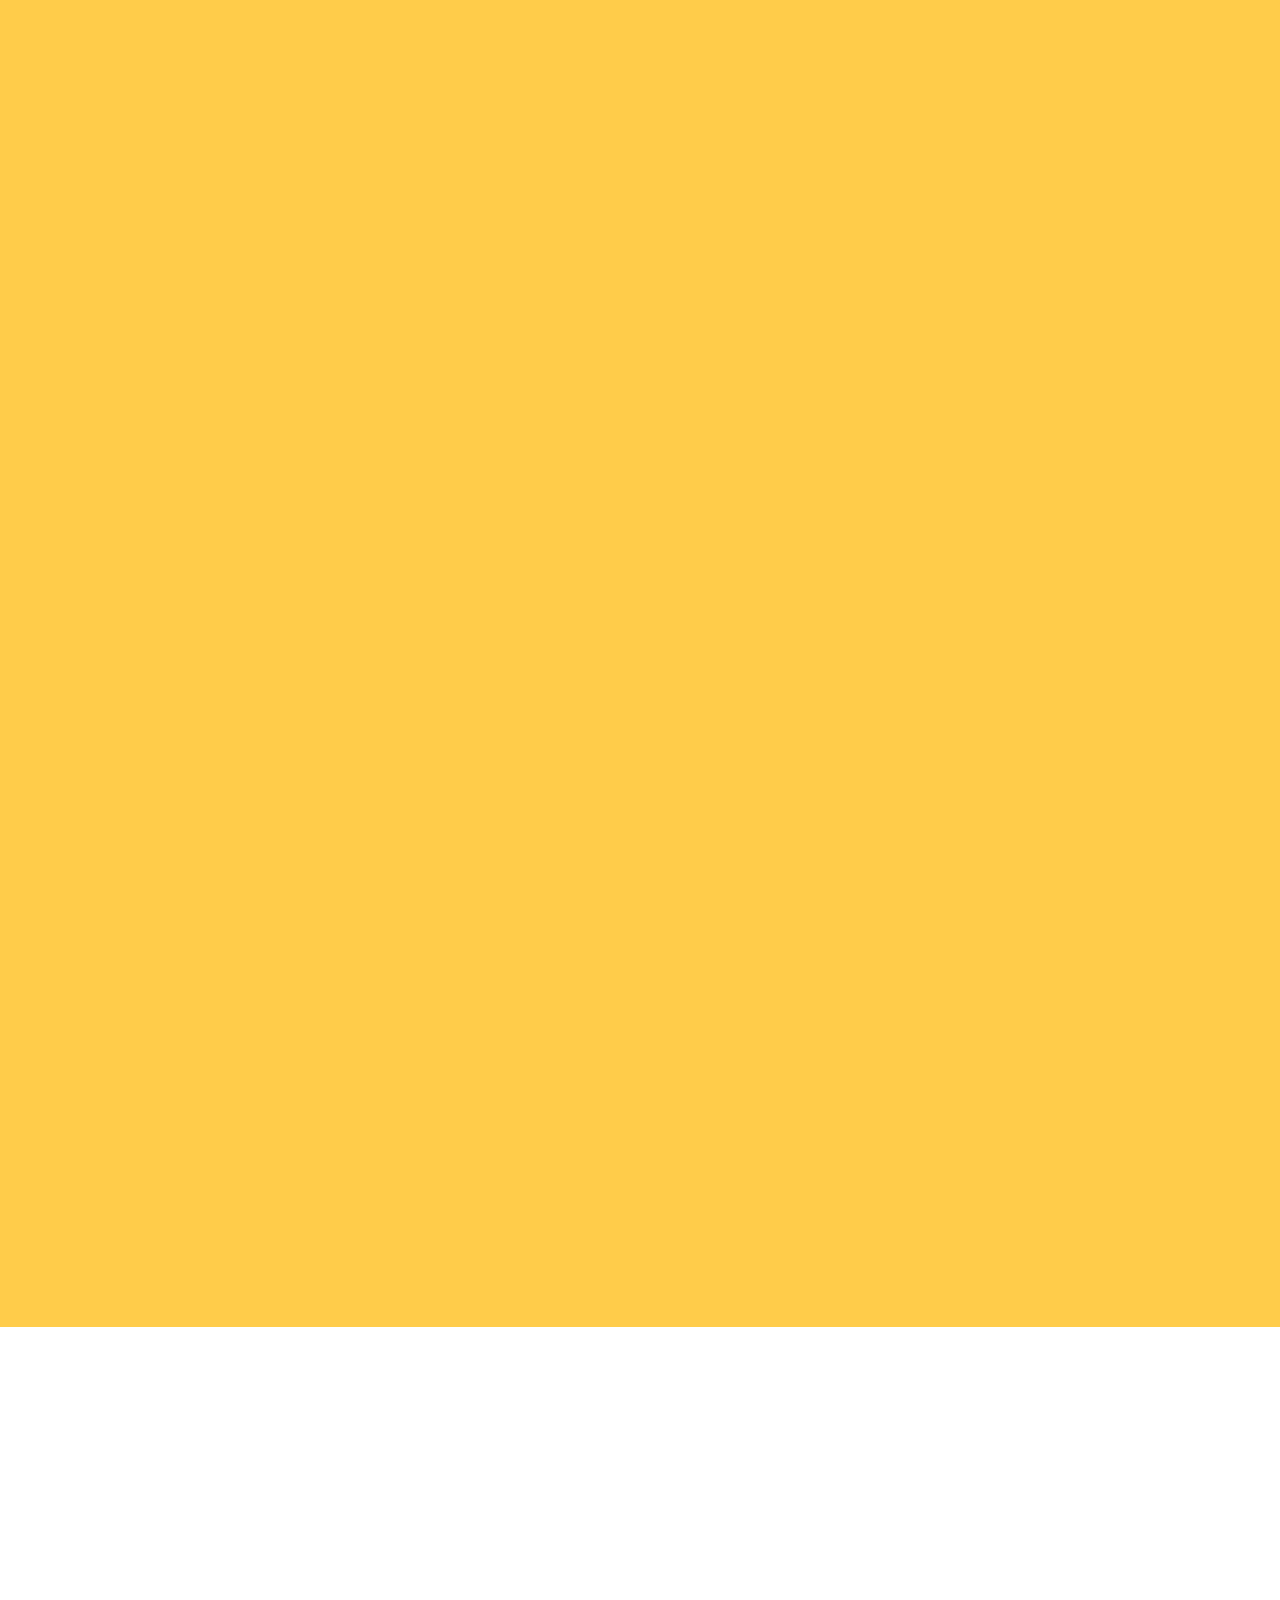
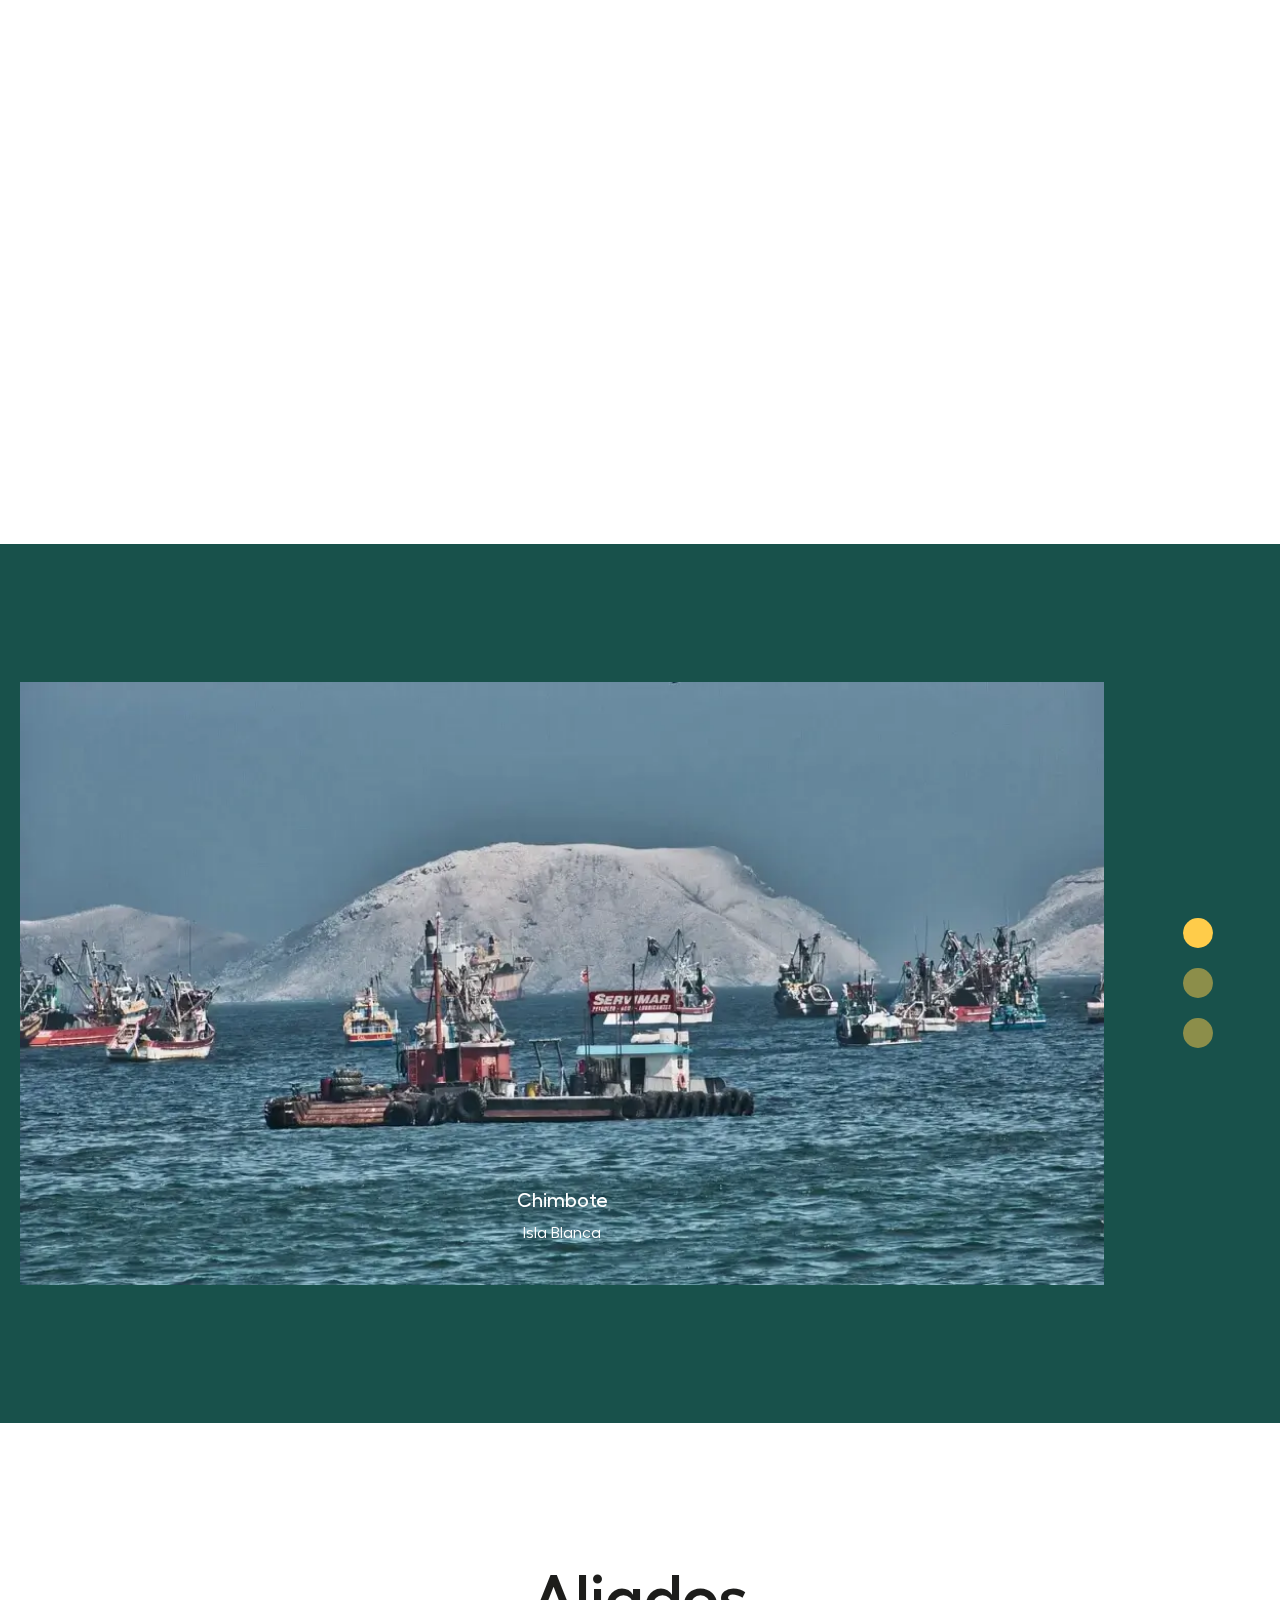
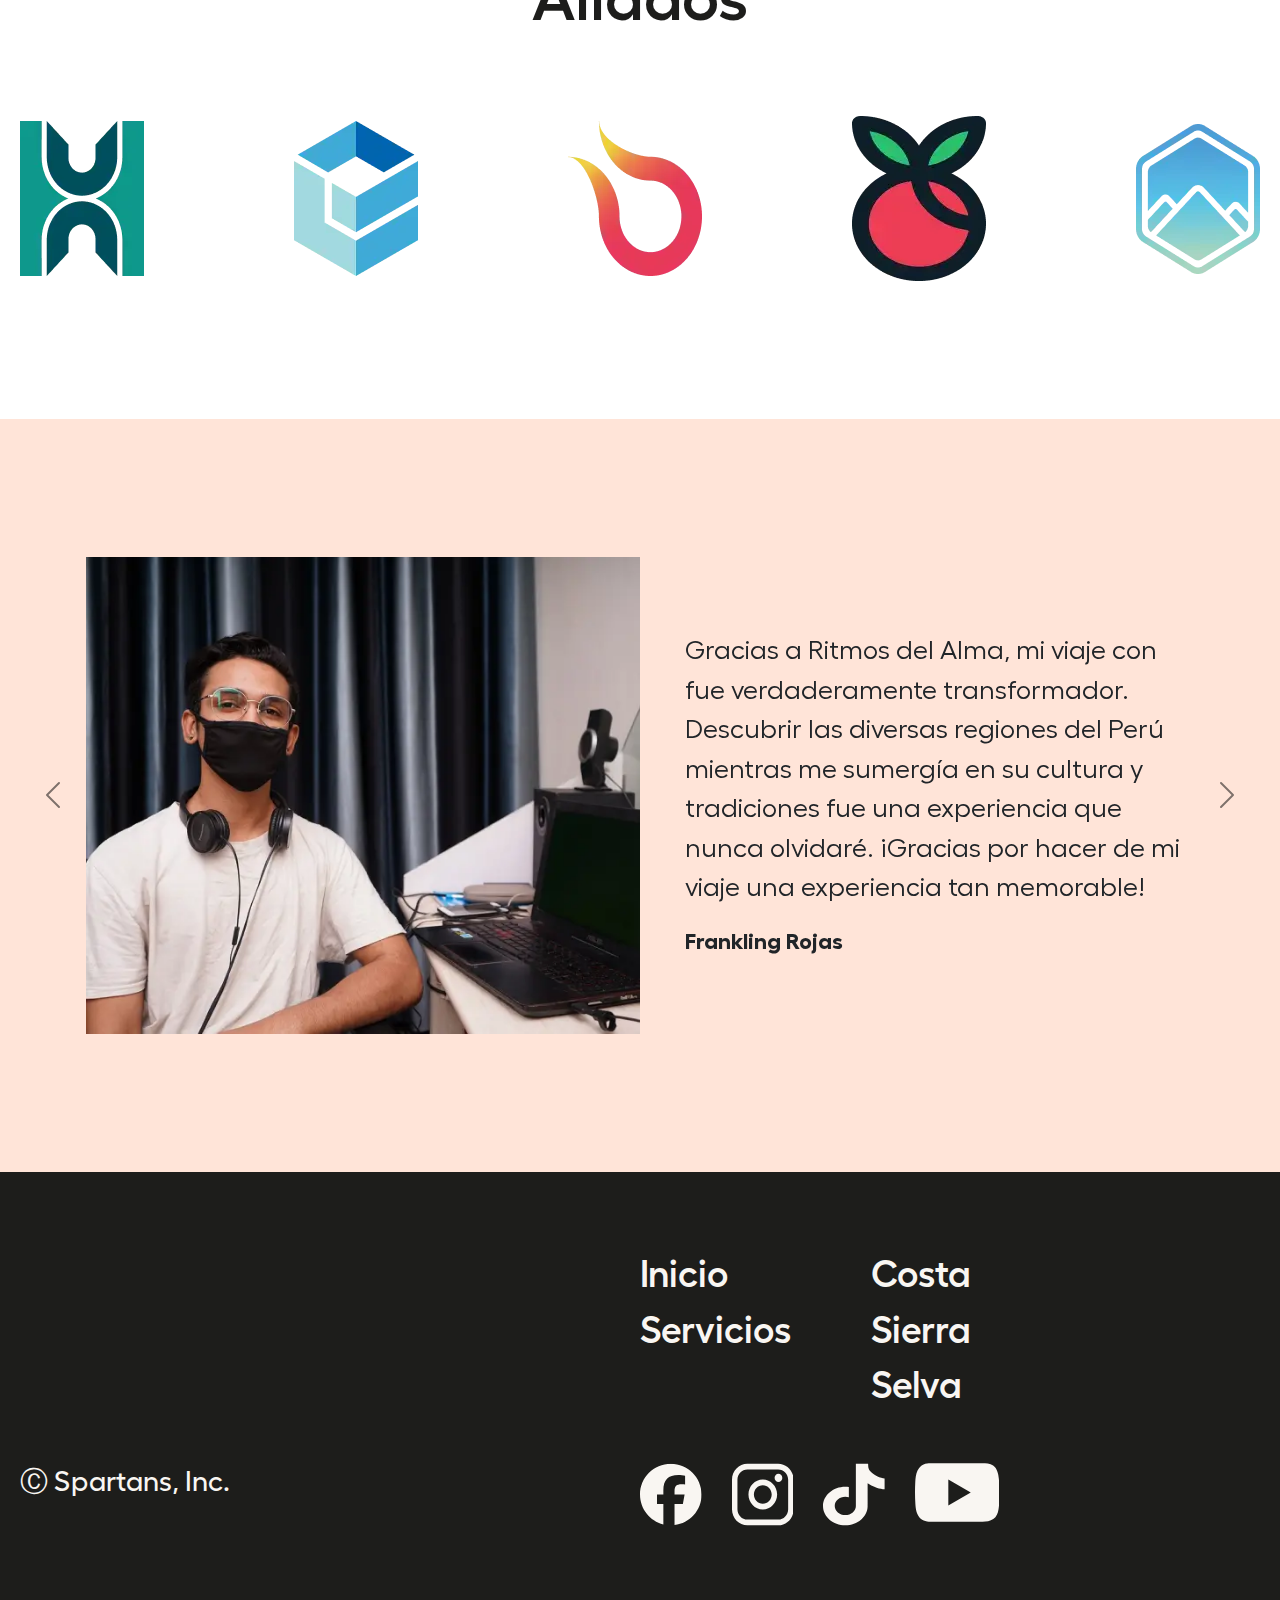
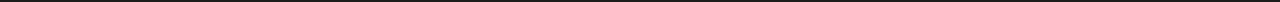
<file: index.html>
<!DOCTYPE html>
<html lang="es">

<head>
  <meta charset="UTF-8">
  <meta name="viewport" content="width=device-width, initial-scale=1.0">
  <title>Ritmos del Alma</title>
  <link href="https://cdn.jsdelivr.net/npm/bootstrap@5.3.3/dist/css/bootstrap.min.css" rel="stylesheet"
    integrity="sha384-QWTKZyjpPEjISv5WaRU9OFeRpok6YctnYmDr5pNlyT2bRjXh0JMhjY6hW+ALEwIH" crossorigin="anonymous">
  <link rel="stylesheet" href="./css/style.css">
  <link rel="stylesheet" href="./css/utilities.css">
  <link rel="stylesheet" href="./css/reset.css">
  <link rel="stylesheet" href="./css/fonts.css"">
</head>

<body>
  <header class=" header background" aria-label="Header">
  <div class="header__wrapper wrapper">
    <a href="index.html">
      <img src="./assets/images/logo2.svg" alt="Ritmos del Alma" class="logo">
    </a>
    <label class="hamburger" for="toggle" aria-labelledby="open-nav-label">
      <div class="container__lines">
        <span class="hamburger__line"></span>
        <span class="hamburger__line"></span>
        <span class="hamburger__line"></span>
      </div>
      <span id="open-nav-label" hidden>open navigation menu</span>
    </label>
    <input class="visually-hidden" type="checkbox" name="check" id="toggle">
    <nav class="header__nav wrapper">
      <ul class="header__ul" role='list'>
        <li class="title">
          <a href="index.html" class="header__a">Inicio</a>
        </li>
        <li class="title">
          <a href="costa.html" class="header__a">Costa</a>
        </li>
        <li class="title">
          <a href="sierra.html" class="header__a">Sierra</a>
        </li>
        <li class="title">
          <a href="selva.html" class="header__a">Selva</a>
        </li>
        <li class="title">
          <a href="servicios.html" class="header__a">Servicios</a>
        </li>
      </ul>
      <div class="header__socials">
        <div class="header__icons">
          <a href="" class="header__icons--link">
            <svg class="social__icon" width="65" height="65" viewBox="0 0 65 65" fill="none"
              xmlns="http://www.w3.org/2000/svg">
              <g clip-path="url(#clip0_126_202)">
                <path
                  d="M32.5022 0C14.5531 0 0.00219727 14.5509 0.00219727 32.5C0.00219727 47.7412 10.4958 60.5306 24.6515 64.0432V42.432H17.95V32.5H24.6515V28.2204C24.6515 17.1587 29.6578 12.0315 40.518 12.0315C42.5772 12.0315 46.1301 12.4358 47.5835 12.8388V21.8413C46.8165 21.7607 45.484 21.7204 43.8291 21.7204C38.5004 21.7204 36.4412 23.7393 36.4412 28.9874V32.5H47.057L45.2331 42.432H36.4412V64.7621C52.5339 62.8186 65.0035 49.1166 65.0035 32.5C65.0022 14.5509 50.4513 0 32.5022 0Z"
                  fill="#18514B" />
              </g>
              <defs>
                <clipPath id="clip0_126_202">
                  <rect width="65" height="65" fill="white" transform="translate(0.00219727)" />
                </clipPath>
              </defs>
            </svg>
          </a>
          <a href="" class="header__icons--link">
            <svg class="social__icon" width="65" height="65" viewBox="0 0 65 65" fill="none"
              xmlns="http://www.w3.org/2000/svg">
              <path
                d="M48.7357 0H16.2687C7.29917 0 0.00219727 7.6211 0.00219727 16.9891V48.0109C0.00219727 57.3789 7.29917 65 16.2687 65H48.7357C57.7052 65 65.0022 57.3789 65.0022 48.0109V16.9891C65.0022 7.6211 57.7052 0 48.7357 0ZM5.74052 16.9891C5.74052 10.9268 10.4642 5.99316 16.2687 5.99316H48.7357C54.5401 5.99316 59.2639 10.9268 59.2639 16.9891V48.0109C59.2639 54.0732 54.5401 59.0068 48.7357 59.0068H16.2687C10.4642 59.0068 5.74052 54.0732 5.74052 48.0109V16.9891Z"
                fill="#18514B" />
              <path
                d="M32.5022 48.2989C40.8432 48.2989 47.6329 41.2115 47.6329 32.4962C47.6329 23.7809 40.8469 16.6935 32.5022 16.6935C24.1576 16.6935 17.3716 23.7809 17.3716 32.4962C17.3716 41.2115 24.1576 48.2989 32.5022 48.2989ZM32.5022 22.6905C37.6818 22.6905 41.8946 27.0904 41.8946 32.5C41.8946 37.9097 37.6818 42.3096 32.5022 42.3096C27.3227 42.3096 23.1099 37.9097 23.1099 32.5C23.1099 27.0904 27.3227 22.6905 32.5022 22.6905Z"
                fill="#18514B" />
              <path
                d="M49.0335 19.2466C51.2796 19.2466 53.1103 17.3385 53.1103 14.9888C53.1103 12.6391 51.2833 10.731 49.0335 10.731C46.7838 10.731 44.9568 12.6391 44.9568 14.9888C44.9568 17.3385 46.7838 19.2466 49.0335 19.2466Z"
                fill="#18514B" />
            </svg>
          </a>
          <a href="" class="header__icons--link">
            <svg class="social__icon" width="65" height="65" viewBox="0 0 65 65" fill="none"
              xmlns="http://www.w3.org/2000/svg">
              <path
                d="M65.0022 15.7387V26.942C62.7423 26.7508 59.8058 26.306 56.5575 25.275C52.316 23.9281 49.1588 22.0866 47.0908 20.6607V43.3043L47.0381 43.2335C47.0717 43.6825 47.0908 44.1398 47.0908 44.6012C47.0908 55.8461 36.5302 65 23.5465 65C10.5628 65 0.00219727 55.8461 0.00219727 44.6012C0.00219727 33.3563 10.5628 24.1984 23.5465 24.1984C24.818 24.1984 26.0655 24.2856 27.2843 24.4561V35.4973C26.1135 35.1356 24.8564 34.9402 23.5465 34.9402C17.4001 34.9402 12.3957 39.2719 12.3957 44.6012C12.3957 49.9306 17.4001 54.2623 23.5465 54.2623C29.6929 54.2623 34.6973 49.9264 34.6973 44.6012C34.6973 44.4017 34.6925 44.2022 34.6781 44.0026V0H47.5994C47.6474 0.947812 47.6906 1.90398 47.7386 2.85179C47.825 4.71832 48.5926 6.51005 49.9313 7.9775C51.5003 9.70268 53.8178 11.7063 57.0709 13.3068C60.1177 14.7992 62.9774 15.4436 65.0022 15.747V15.7387Z"
                fill="#18514B" />
            </svg>
          </a>
          <a href="" class="header__icons--link">
            <svg class="social__icon--youtube" width="88" height="61" viewBox="0 0 88 61" fill="none"
              xmlns="http://www.w3.org/2000/svg">
              <path
                d="M87.2522 16.3524C86.7117 11.1655 85.5486 5.43168 81.2677 2.41841C77.9521 0.0816913 73.594 -0.00463646 69.5255 0.000161732C60.9252 0.00495993 52.3201 0.0145165 43.7198 0.0193147C35.4476 0.0289111 27.1755 0.0337327 18.9033 0.0433291C15.4477 0.0481273 12.0887 -0.220607 8.87926 1.26683C6.12349 2.54315 3.96617 4.97109 2.66792 7.67247C0.867738 11.4295 0.491312 15.6854 0.274132 19.8407C-0.126444 27.4074 -0.0830084 34.9934 0.394787 42.5553C0.747101 48.0733 1.63994 54.1718 5.93044 57.6889C9.7335 60.8029 15.1002 60.9564 20.0326 60.9612C35.6889 60.9756 51.35 60.99 67.0111 60.9996C69.0188 61.0044 71.1134 60.966 73.1597 60.7453C77.1847 60.3135 81.0215 59.1667 83.6084 56.2014C86.2194 53.2122 86.8903 49.0521 87.286 45.1127C88.2513 35.5547 88.2416 25.9056 87.2522 16.3524ZM34.6658 43.8988V17.1009L58.0054 30.4975L34.6658 43.8988Z"
                fill="#18514B" />
            </svg>
          </a>
        </div>
        <div class="header__contact">
          <a class="button" href="servicios.html#formulario">
            Contáctanos
          </a>
        </div>
      </div>
    </nav>
  </div>
  </header>

  <section class="hero background">
    <div class="hero__wrapper wrapper">
      <h1 class="title">Ritmos que resuenan en el corazón del Perú: ¡Explora la Magia en Ritmos del Alma!</h1>
      <div class="hero__image">
        <img src="./assets/images/Banner-1.webp" alt="Hero de la página">
      </div>
    </div>
  </section>

  <section class="servicios">
    <div class="servicios__wrapper wrapper">
      <h2 class="title">Nuestros Servicios</h2>
      <p class="paragraph">¡Descubre la esencia del Perú con nosotros! En <strong class="highlight">Ritmos del
          Alma</strong> te ofrecemos
        emocionantes
        tours por la <strong class="highlight">Costa</strong>, la <strong class="highlight">Sierra</strong> y la <strong
          class="highlight">Selva</strong> del país, además de
        una fascinante galería de fotografías de danzas
        regionales. ¿Listo para vivir una aventura auténtica?</p>
      <a class="button" href="/servicios.html">Explorar</a>
    </div>
  </section>

  <section class="regiones__slider background">
    <div class="regiones__wrapper wrapper">
      <div id="carouselExampleCaptions" class="carousel slide region-carousel">
        <div class="carousel-inner">
          <div class="carousel-item active">
            <img src="/assets/images/costa-slider.webp" class="d-block w-100" alt="Costa">
            <div class="carousel-caption d-none d-md-block">
              <h5>Chimbote</h5>
              <p>Isla Blanca</p>
            </div>
          </div>
          <div class="carousel-item">
            <img src="/assets/images/sierra-slider.webp" class="d-block w-100" alt="Sierra">
            <div class="carousel-caption d-none d-md-block">
              <h5>Cuzco</h5>
              <p>Vinicunca</p>
            </div>
          </div>
          <div class="carousel-item">
            <img src="/assets/images/selva-slider.webp" class="d-block w-100" alt="Selva">
            <div class="carousel-caption d-none d-md-block">
              <h5>Selva</h5>
              <p>Altomayo</p>
            </div>
          </div>
        </div>
        <div class="carousel-indicators">
          <button type="button" data-bs-target="#carouselExampleCaptions" data-bs-slide-to="0" class="active"
            aria-current="true" aria-label="Slide 1"></button>
          <button type="button" data-bs-target="#carouselExampleCaptions" data-bs-slide-to="1"
            aria-label="Slide 2"></button>
          <button type="button" data-bs-target="#carouselExampleCaptions" data-bs-slide-to="2"
            aria-label="Slide 3"></button>
        </div>
      </div>
    </div>
  </section>

  <section class="aliados">
    <div class="aliados__wrapper wrapper">
      <h2 class="title">Aliados</h2>
      <div class="logos__wrapper">
        <img src="/assets/images/alidado1.webp" alt="Empresa 1">
        <img src="/assets/images/alidado2.webp" alt="Empresa 2">
        <img src="/assets/images/alidado3.webp" alt="Empresa 3">
        <img src="/assets/images/alidado4.webp" alt="Empresa 4">
        <img src="/assets/images/alidado5.webp" alt="Empresa 5">
      </div>
    </div>
  </section>

  <section class="testimonials background">
    <div class="testimonials__wrapper wrapper">
      <div id="carouselExampleFade" class="carousel slide">
        <button class="carousel-control-prev" type="button" data-bs-target="#carouselExampleFade" data-bs-slide="prev">
          <span class="carousel-control-prev-icon" aria-hidden="true"></span>
          <span class="visually-hidden">Previous</span>
        </button>
        <div class="carousel-inner">
          <div class="carousel-item active">
            <div class="testimonial__text">
              <img src="/assets/images/testimonio1.webp" class="d-block" alt="...">
              <div class="testimonial__colum">
                <p>Gracias a Ritmos del Alma, mi viaje con fue verdaderamente transformador. Descubrir las diversas
                  regiones del
                  Perú mientras me sumergía en su cultura y tradiciones fue una experiencia que nunca olvidaré. ¡Gracias
                  por hacer de mi viaje una experiencia tan memorable!</p>
                <small>Frankling Rojas</small>
              </div>
            </div>
          </div>
          <div class="carousel-item">
            <div class="testimonial__text">
              <img src="/assets/images/testimonio2.webp" class="d-block" alt="...">
              <div class="testimonial__colum">
                <p>Ritmos del Alma me proporcionó una experiencia única que superó todas mis expectativas. Los tours por
                  la costa, la sierra y la selva fueron fascinantes, y las fotografías de las danzas regionales
                  capturaron la verdadera esencia del Perú. ¡Definitivamente recomendaré esta aventura a todos mis
                  amigos!</p>
                <small>Juan García</small>
              </div>
            </div>
          </div>
          <div class="carousel-item">
            <div class="testimonial__text">
              <img src="/assets/images/testimonio3.webp" class="d-block" alt="...">
              <div class="testimonial__colum">
                <p>Mi viaje con Ritmos del Alma fue absolutamente increíble. Desde explorar las maravillas naturales de
                  la selva hasta sumergirme en la rica cultura de la sierra, cada momento fue inolvidable. ¡Gracias por
                  una experiencia que nunca olvidaré!</p>
                <small>María Fernández</small>
              </div>
            </div>
          </div>
        </div>
        <button class="carousel-control-next" type="button" data-bs-target="#carouselExampleFade" data-bs-slide="next">
          <span class="carousel-control-next-icon" aria-hidden="true"></span>
          <span class="visually-hidden">Next</span>
        </button>
      </div>
    </div>
  </section>

  <footer class="footer background">
    <div class="footer__wrapper wrapper">
      <div class="footer__servicios">
        <div class="footer__column">
          <a href="#" class="footer__logo">
            <img src="./assets/images/logo2.svg" alt="Ritmos del Alma" class="logo">
          </a>
        </div>
        <div class="footer__column">
          <ul class="footer__ul" role='list'>
            <li class="footer__li"><a class="footer__a" href="#">Inicio</a></li>
            <li class="footer__li"><a class="footer__a" href="#">Servicios</a></li>
          </ul>
          <ul class="footer__ul" role='list'>
            <li class="footer__li"><a class="footer__a" href="#">Costa</a></li>
            <li class="footer__li"><a class="footer__a" href="#">Sierra</a></li>
            <li class="footer__li"><a class="footer__a" href="#">Selva</a></li>
          </ul>
        </div>
      </div>
      <div class="footer__redes">
        <div class="footer__column">
          <p>Ⓒ Spartans, Inc.</p>
        </div>
        <div class="footer__column">
          <div class="footer__icons">
            <a href="" class="footer__icons--link">
              <svg class="social__icon" width="65" height="65" viewBox="0 0 65 65" fill="none"
                xmlns="http://www.w3.org/2000/svg">
                <g clip-path="url(#clip0_126_202)">
                  <path
                    d="M32.5022 0C14.5531 0 0.00219727 14.5509 0.00219727 32.5C0.00219727 47.7412 10.4958 60.5306 24.6515 64.0432V42.432H17.95V32.5H24.6515V28.2204C24.6515 17.1587 29.6578 12.0315 40.518 12.0315C42.5772 12.0315 46.1301 12.4358 47.5835 12.8388V21.8413C46.8165 21.7607 45.484 21.7204 43.8291 21.7204C38.5004 21.7204 36.4412 23.7393 36.4412 28.9874V32.5H47.057L45.2331 42.432H36.4412V64.7621C52.5339 62.8186 65.0035 49.1166 65.0035 32.5C65.0022 14.5509 50.4513 0 32.5022 0Z"
                    fill="#F9F6F2" />
                </g>
                <defs>
                  <clipPath id="clip0_126_202">
                    <rect width="65" height="65" fill="white" transform="translate(0.00219727)" />
                  </clipPath>
                </defs>
              </svg>
            </a>
            <a href="" class="footer__icons--link">
              <svg class="social__icon" width="65" height="65" viewBox="0 0 65 65" fill="none"
                xmlns="http://www.w3.org/2000/svg">
                <path
                  d="M48.7357 0H16.2687C7.29917 0 0.00219727 7.6211 0.00219727 16.9891V48.0109C0.00219727 57.3789 7.29917 65 16.2687 65H48.7357C57.7052 65 65.0022 57.3789 65.0022 48.0109V16.9891C65.0022 7.6211 57.7052 0 48.7357 0ZM5.74052 16.9891C5.74052 10.9268 10.4642 5.99316 16.2687 5.99316H48.7357C54.5401 5.99316 59.2639 10.9268 59.2639 16.9891V48.0109C59.2639 54.0732 54.5401 59.0068 48.7357 59.0068H16.2687C10.4642 59.0068 5.74052 54.0732 5.74052 48.0109V16.9891Z"
                  fill="#F9F6F2" />
                <path
                  d="M32.5022 48.2989C40.8432 48.2989 47.6329 41.2115 47.6329 32.4962C47.6329 23.7809 40.8469 16.6935 32.5022 16.6935C24.1576 16.6935 17.3716 23.7809 17.3716 32.4962C17.3716 41.2115 24.1576 48.2989 32.5022 48.2989ZM32.5022 22.6905C37.6818 22.6905 41.8946 27.0904 41.8946 32.5C41.8946 37.9097 37.6818 42.3096 32.5022 42.3096C27.3227 42.3096 23.1099 37.9097 23.1099 32.5C23.1099 27.0904 27.3227 22.6905 32.5022 22.6905Z"
                  fill="#F9F6F2" />
                <path
                  d="M49.0335 19.2466C51.2796 19.2466 53.1103 17.3385 53.1103 14.9888C53.1103 12.6391 51.2833 10.731 49.0335 10.731C46.7838 10.731 44.9568 12.6391 44.9568 14.9888C44.9568 17.3385 46.7838 19.2466 49.0335 19.2466Z"
                  fill="#F9F6F2" />
              </svg>
            </a>
            <a href="" class="footer__icons--link">
              <svg class="social__icon" width="65" height="65" viewBox="0 0 65 65" fill="none"
                xmlns="http://www.w3.org/2000/svg">
                <path
                  d="M65.0022 15.7387V26.942C62.7423 26.7508 59.8058 26.306 56.5575 25.275C52.316 23.9281 49.1588 22.0866 47.0908 20.6607V43.3043L47.0381 43.2335C47.0717 43.6825 47.0908 44.1398 47.0908 44.6012C47.0908 55.8461 36.5302 65 23.5465 65C10.5628 65 0.00219727 55.8461 0.00219727 44.6012C0.00219727 33.3563 10.5628 24.1984 23.5465 24.1984C24.818 24.1984 26.0655 24.2856 27.2843 24.4561V35.4973C26.1135 35.1356 24.8564 34.9402 23.5465 34.9402C17.4001 34.9402 12.3957 39.2719 12.3957 44.6012C12.3957 49.9306 17.4001 54.2623 23.5465 54.2623C29.6929 54.2623 34.6973 49.9264 34.6973 44.6012C34.6973 44.4017 34.6925 44.2022 34.6781 44.0026V0H47.5994C47.6474 0.947812 47.6906 1.90398 47.7386 2.85179C47.825 4.71832 48.5926 6.51005 49.9313 7.9775C51.5003 9.70268 53.8178 11.7063 57.0709 13.3068C60.1177 14.7992 62.9774 15.4436 65.0022 15.747V15.7387Z"
                  fill="#F9F6F2" />
              </svg>
            </a>
            <a href="" class="footer__icons--link">
              <svg class="social__icon--youtube" width="88" height="61" viewBox="0 0 88 61" fill="none"
                xmlns="http://www.w3.org/2000/svg">
                <path
                  d="M87.2522 16.3524C86.7117 11.1655 85.5486 5.43168 81.2677 2.41841C77.9521 0.0816913 73.594 -0.00463646 69.5255 0.000161732C60.9252 0.00495993 52.3201 0.0145165 43.7198 0.0193147C35.4476 0.0289111 27.1755 0.0337327 18.9033 0.0433291C15.4477 0.0481273 12.0887 -0.220607 8.87926 1.26683C6.12349 2.54315 3.96617 4.97109 2.66792 7.67247C0.867738 11.4295 0.491312 15.6854 0.274132 19.8407C-0.126444 27.4074 -0.0830084 34.9934 0.394787 42.5553C0.747101 48.0733 1.63994 54.1718 5.93044 57.6889C9.7335 60.8029 15.1002 60.9564 20.0326 60.9612C35.6889 60.9756 51.35 60.99 67.0111 60.9996C69.0188 61.0044 71.1134 60.966 73.1597 60.7453C77.1847 60.3135 81.0215 59.1667 83.6084 56.2014C86.2194 53.2122 86.8903 49.0521 87.286 45.1127C88.2513 35.5547 88.2416 25.9056 87.2522 16.3524ZM34.6658 43.8988V17.1009L58.0054 30.4975L34.6658 43.8988Z"
                  fill="#F9F6F2" />
              </svg>
            </a>
          </div>
        </div>
      </div>
    </div>
  </footer>

  <script src="https://cdn.jsdelivr.net/npm/bootstrap@5.3.3/dist/js/bootstrap.bundle.min.js"
    integrity="sha384-YvpcrYf0tY3lHB60NNkmXc5s9fDVZLESaAA55NDzOxhy9GkcIdslK1eN7N6jIeHz" crossorigin="anonymous">
    </script>
  <script type="speculationrules">
    {
      "prerender": [{
        "source": "document",
        "where": { "href_matches": "/*" },
        "eagerness": "moderate"
      }]
    }
  </script>
  </body>

</html>
</file>
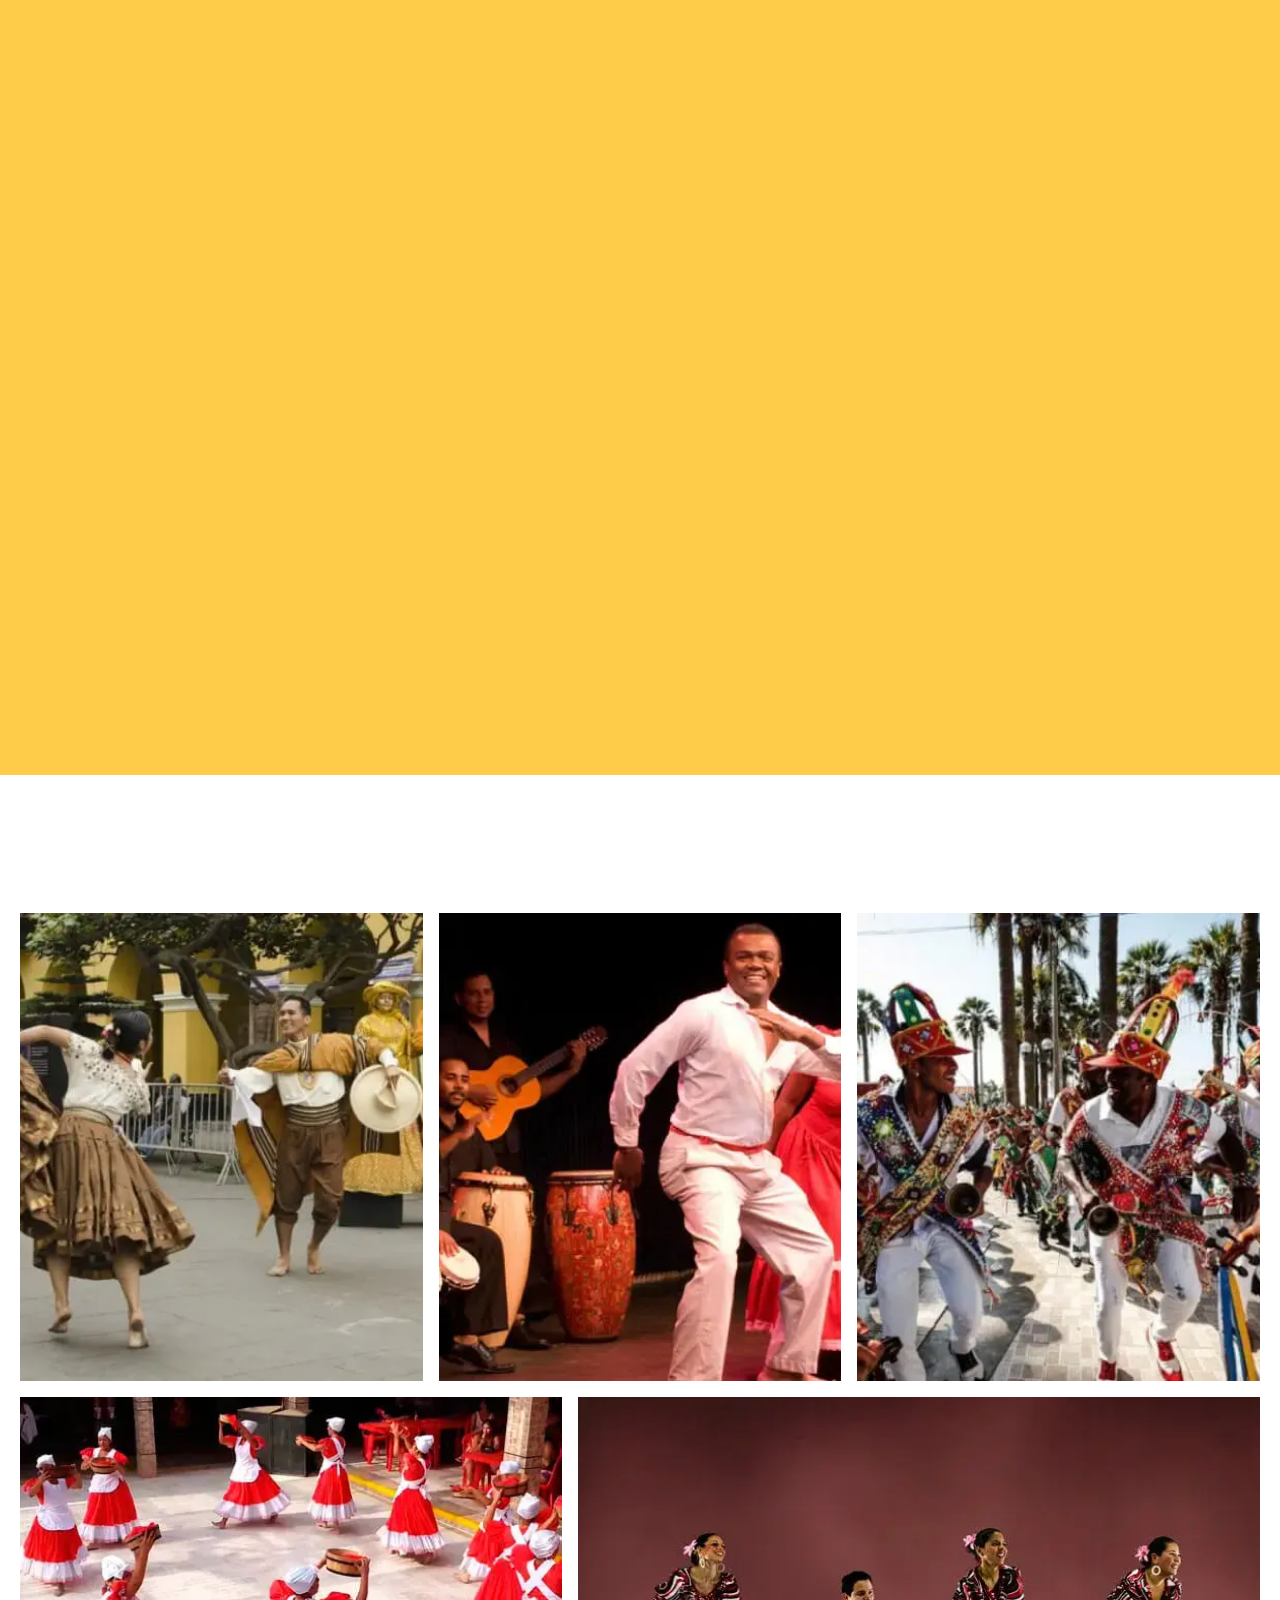
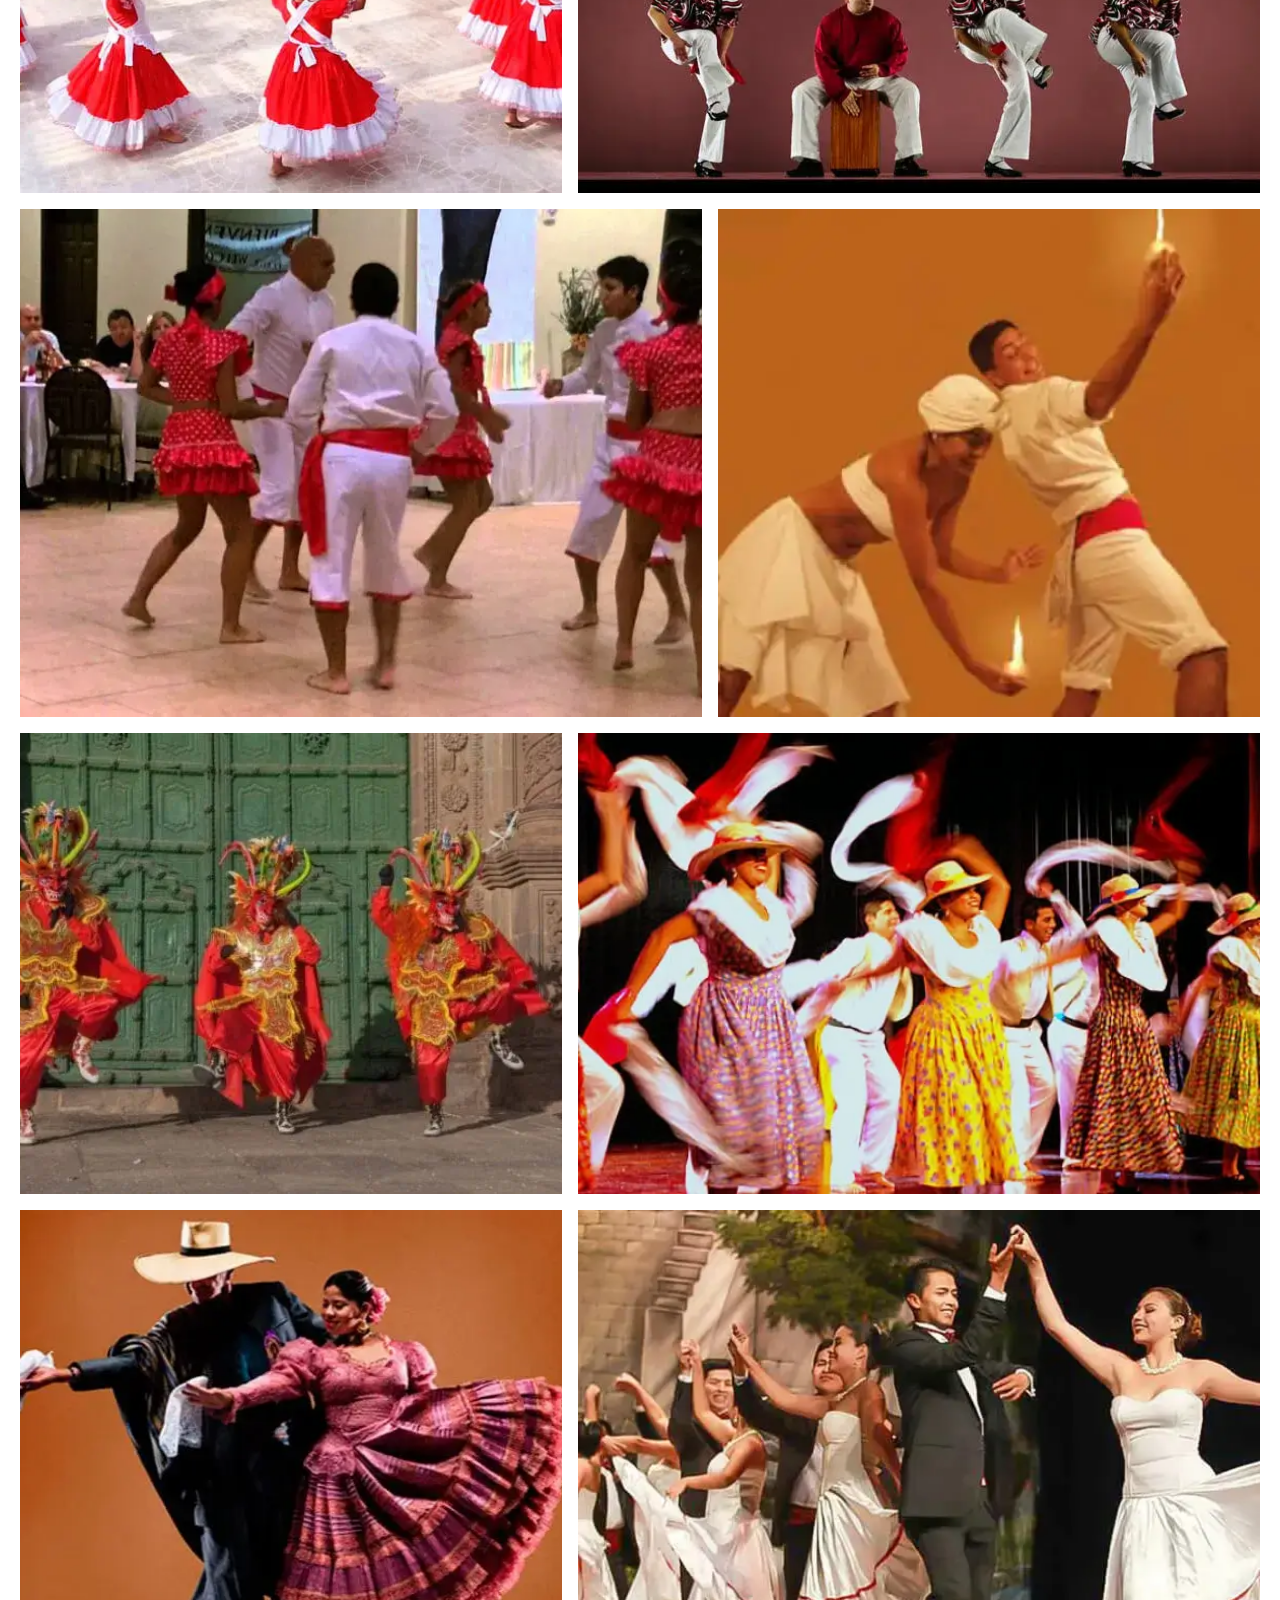
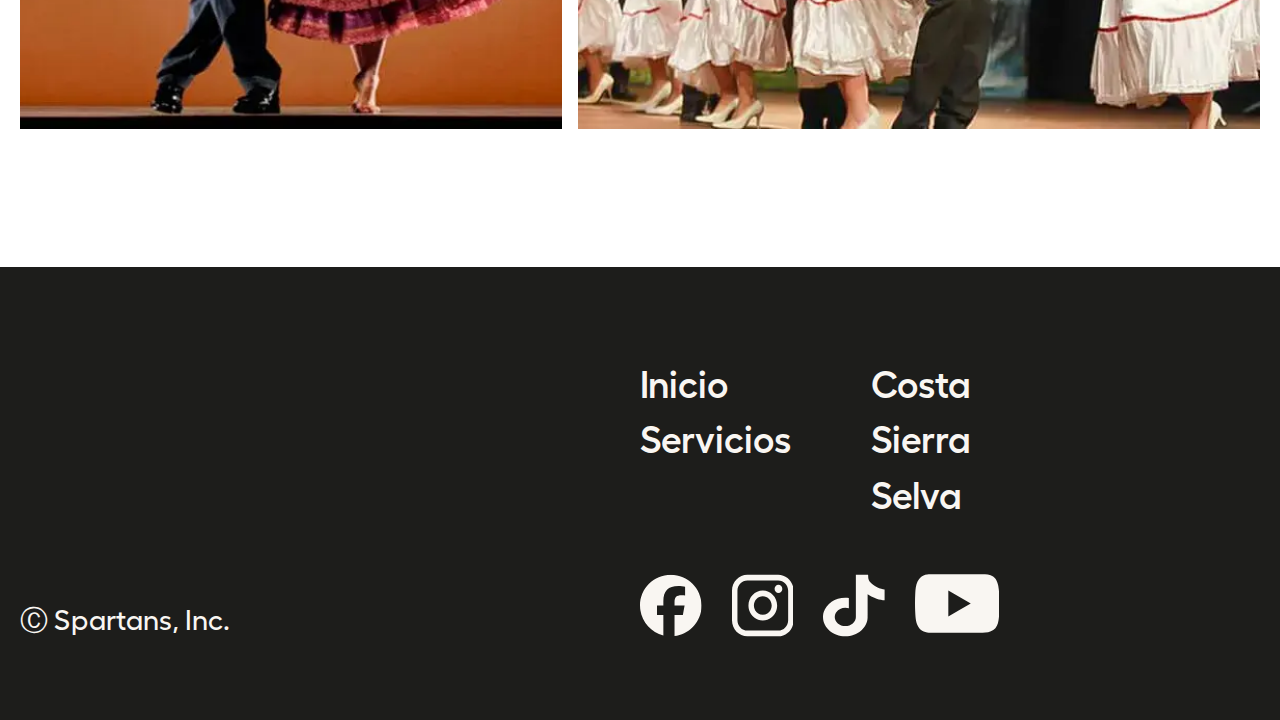
<file: costa.html>
<!DOCTYPE html>
<html lang="es">

<head>
  <meta charset="UTF-8">
  <meta name="viewport" content="width=device-width, initial-scale=1.0">
  <title>Ritmos el Alma</title>
  <link rel="stylesheet" href="./css/style.css">
  <link rel="stylesheet" href="./css/utilities.css">
  <link rel="stylesheet" href="./css/reset.css">
  <link rel="stylesheet" href="./css/galeria.css">
  <link rel="stylesheet" href="./css/fonts.css">
</head>

<body>
  <header class="header background" aria-label="Header">
    <div class="header__wrapper wrapper">
      <a href="index.html">
        <img src="./assets/images/logo2.svg" alt="Ritmos del Alma" class="logo">
      </a>
      <label class="hamburger" for="toggle" aria-labelledby="open-nav-label">
        <div class="container__lines">
          <span class="hamburger__line"></span>
          <span class="hamburger__line"></span>
          <span class="hamburger__line"></span>
        </div>
        <span id="open-nav-label" hidden>open navigation menu</span>
      </label>
      <input class="visually-hidden" type="checkbox" name="check" id="toggle">
      <nav class="header__nav wrapper">
        <ul class="header__ul" role='list'>
          <li class="title">
            <a href="index.html" class="header__a">Inicio</a>
          </li>
          <li class="title">
            <a href="costa.html" class="header__a">Costa</a>
          </li>
          <li class="title">
            <a href="sierra.html" class="header__a">Sierra</a>
          </li>
          <li class="title">
            <a href="selva.html" class="header__a">Selva</a>
          </li>
          <li class="title">
            <a href="servicios.html" class="header__a">Servicios</a>
          </li>
        </ul>
        <div class="header__socials">
          <div class="header__icons">
            <a href="" class="header__icons--link">
              <svg class="social__icon" width="65" height="65" viewBox="0 0 65 65" fill="none"
                xmlns="http://www.w3.org/2000/svg">
                <g clip-path="url(#clip0_126_202)">
                  <path
                    d="M32.5022 0C14.5531 0 0.00219727 14.5509 0.00219727 32.5C0.00219727 47.7412 10.4958 60.5306 24.6515 64.0432V42.432H17.95V32.5H24.6515V28.2204C24.6515 17.1587 29.6578 12.0315 40.518 12.0315C42.5772 12.0315 46.1301 12.4358 47.5835 12.8388V21.8413C46.8165 21.7607 45.484 21.7204 43.8291 21.7204C38.5004 21.7204 36.4412 23.7393 36.4412 28.9874V32.5H47.057L45.2331 42.432H36.4412V64.7621C52.5339 62.8186 65.0035 49.1166 65.0035 32.5C65.0022 14.5509 50.4513 0 32.5022 0Z"
                    fill="#18514B" />
                </g>
                <defs>
                  <clipPath id="clip0_126_202">
                    <rect width="65" height="65" fill="white" transform="translate(0.00219727)" />
                  </clipPath>
                </defs>
              </svg>
            </a>
            <a href="" class="header__icons--link">
              <svg class="social__icon" width="65" height="65" viewBox="0 0 65 65" fill="none"
                xmlns="http://www.w3.org/2000/svg">
                <path
                  d="M48.7357 0H16.2687C7.29917 0 0.00219727 7.6211 0.00219727 16.9891V48.0109C0.00219727 57.3789 7.29917 65 16.2687 65H48.7357C57.7052 65 65.0022 57.3789 65.0022 48.0109V16.9891C65.0022 7.6211 57.7052 0 48.7357 0ZM5.74052 16.9891C5.74052 10.9268 10.4642 5.99316 16.2687 5.99316H48.7357C54.5401 5.99316 59.2639 10.9268 59.2639 16.9891V48.0109C59.2639 54.0732 54.5401 59.0068 48.7357 59.0068H16.2687C10.4642 59.0068 5.74052 54.0732 5.74052 48.0109V16.9891Z"
                  fill="#18514B" />
                <path
                  d="M32.5022 48.2989C40.8432 48.2989 47.6329 41.2115 47.6329 32.4962C47.6329 23.7809 40.8469 16.6935 32.5022 16.6935C24.1576 16.6935 17.3716 23.7809 17.3716 32.4962C17.3716 41.2115 24.1576 48.2989 32.5022 48.2989ZM32.5022 22.6905C37.6818 22.6905 41.8946 27.0904 41.8946 32.5C41.8946 37.9097 37.6818 42.3096 32.5022 42.3096C27.3227 42.3096 23.1099 37.9097 23.1099 32.5C23.1099 27.0904 27.3227 22.6905 32.5022 22.6905Z"
                  fill="#18514B" />
                <path
                  d="M49.0335 19.2466C51.2796 19.2466 53.1103 17.3385 53.1103 14.9888C53.1103 12.6391 51.2833 10.731 49.0335 10.731C46.7838 10.731 44.9568 12.6391 44.9568 14.9888C44.9568 17.3385 46.7838 19.2466 49.0335 19.2466Z"
                  fill="#18514B" />
              </svg>
            </a>
            <a href="" class="header__icons--link">
              <svg class="social__icon" width="65" height="65" viewBox="0 0 65 65" fill="none"
                xmlns="http://www.w3.org/2000/svg">
                <path
                  d="M65.0022 15.7387V26.942C62.7423 26.7508 59.8058 26.306 56.5575 25.275C52.316 23.9281 49.1588 22.0866 47.0908 20.6607V43.3043L47.0381 43.2335C47.0717 43.6825 47.0908 44.1398 47.0908 44.6012C47.0908 55.8461 36.5302 65 23.5465 65C10.5628 65 0.00219727 55.8461 0.00219727 44.6012C0.00219727 33.3563 10.5628 24.1984 23.5465 24.1984C24.818 24.1984 26.0655 24.2856 27.2843 24.4561V35.4973C26.1135 35.1356 24.8564 34.9402 23.5465 34.9402C17.4001 34.9402 12.3957 39.2719 12.3957 44.6012C12.3957 49.9306 17.4001 54.2623 23.5465 54.2623C29.6929 54.2623 34.6973 49.9264 34.6973 44.6012C34.6973 44.4017 34.6925 44.2022 34.6781 44.0026V0H47.5994C47.6474 0.947812 47.6906 1.90398 47.7386 2.85179C47.825 4.71832 48.5926 6.51005 49.9313 7.9775C51.5003 9.70268 53.8178 11.7063 57.0709 13.3068C60.1177 14.7992 62.9774 15.4436 65.0022 15.747V15.7387Z"
                  fill="#18514B" />
              </svg>
            </a>
            <a href="" class="header__icons--link">
              <svg class="social__icon--youtube" width="88" height="61" viewBox="0 0 88 61" fill="none"
                xmlns="http://www.w3.org/2000/svg">
                <path
                  d="M87.2522 16.3524C86.7117 11.1655 85.5486 5.43168 81.2677 2.41841C77.9521 0.0816913 73.594 -0.00463646 69.5255 0.000161732C60.9252 0.00495993 52.3201 0.0145165 43.7198 0.0193147C35.4476 0.0289111 27.1755 0.0337327 18.9033 0.0433291C15.4477 0.0481273 12.0887 -0.220607 8.87926 1.26683C6.12349 2.54315 3.96617 4.97109 2.66792 7.67247C0.867738 11.4295 0.491312 15.6854 0.274132 19.8407C-0.126444 27.4074 -0.0830084 34.9934 0.394787 42.5553C0.747101 48.0733 1.63994 54.1718 5.93044 57.6889C9.7335 60.8029 15.1002 60.9564 20.0326 60.9612C35.6889 60.9756 51.35 60.99 67.0111 60.9996C69.0188 61.0044 71.1134 60.966 73.1597 60.7453C77.1847 60.3135 81.0215 59.1667 83.6084 56.2014C86.2194 53.2122 86.8903 49.0521 87.286 45.1127C88.2513 35.5547 88.2416 25.9056 87.2522 16.3524ZM34.6658 43.8988V17.1009L58.0054 30.4975L34.6658 43.8988Z"
                  fill="#18514B" />
              </svg>
            </a>
          </div>
          <div class="header__contact">
            <a class="button" href="servicios.html#formulario">
              Contáctanos
            </a>
          </div>
        </div>
      </nav>
    </div>
  </header>

  <section class="costa background">
    <div class="servicios__wrapper wrapper">
      <h2 class="title">Costa</h2>
      <p class="paragraph">La Costa del Perú es una región con una rica historia y una variedad de danzas costumbristas
        entre las mas celebres que podrán observar a continuación.</p>
    </div>
  </section>

  <section class="masonry">
    <div class="masonry__wrapper wrapper">
      <article class="container__image expan3">
        <img src="./assets/images/Costa-imagen1.webp" alt="">
        <h3>Tondero</h3>
        <span>Fotografía: Fernando Torres</span>
      </article>
      <article class="container__image expan3">
        <img src="./assets/images/Costa-imagen2.webp" alt="">
        <h3>Samba Landó</h3>
        <span>Fotografía: Fernando Torres</span>
      </article>
      <article class="container__image expan3">
        <img src="./assets/images/Costa-imagen3.webp" alt="">
        <h3>Atato de Negritos</h3>
        <span>Fotografía: Fernando Torres</span>
      </article>
      <article class="container__image expan4">
        <img src="./assets/images/Costa-imagen4.webp" alt="">
        <h3>Lavanderas</h3>
        <span>Fotografía: Fernando Torres</span>
      </article>
      <article class="container__image expan5">
        <img src="./assets/images/Costa-imagen5.webp" alt="">
        <h3>Zapateo</h3>
        <span>Fotografía: Fernando Torres</span>
      </article>
      <article class="container__image expan5">
        <img src="./assets/images/Costa-imagen6.webp" alt="">
        <h3>Alcatraz</h3>
        <span>Fotografía: Fernando Torres</span>
      </article>
      <article class="container__image expan4">
        <img src="./assets/images/Costa-imagen7.webp" alt="">
        <h3>Festejo</h3>
        <span>Fotografía: Fernando Torres</span>
      </article>
      <article class="container__image expan4">
        <img src="./assets/images/Costa-imagen8.webp" alt="">
        <h3>Son de los Diablos</h3>
        <span>Fotografía: Fernando Torres</span>
      </article>
      <article class="container__image expan5">
        <img src="./assets/images/Costa-imagen9.webp" alt="">
        <h3>Zamacueca</h3>
        <span>Fotografía: Fernando Torres</span>
      </article>
      <article class="container__image expan4">
        <img src="./assets/images/Costa-imagen10.webp" alt="">
        <h3>Marinera</h3>
        <span>Fotografía: Fernando Torres</span>
      </article>
      <article class="container__image expan5">
        <img src="./assets/images/Costa-imagen11.webp" alt="">
        <h3>Vals Criollo</h3>
        <span>Fotografía: Fernando Torres</span>
      </article>
    </div>
  </section>

  <footer class="footer background">
    <div class="footer__wrapper wrapper">
      <div class="footer__servicios">
        <div class="footer__column">
          <a href="#" class="footer__logo">
            <img src="./assets/images/logo2.svg" alt="Ritmos del Alma" class="logo">
          </a>
        </div>
        <div class="footer__column">
          <ul class="footer__ul" role='list'>
            <li class="footer__li"><a class="footer__a" href="#">Inicio</a></li>
            <li class="footer__li"><a class="footer__a" href="#">Servicios</a></li>
          </ul>
          <ul class="footer__ul" role='list'>
            <li class="footer__li"><a class="footer__a" href="#">Costa</a></li>
            <li class="footer__li"><a class="footer__a" href="#">Sierra</a></li>
            <li class="footer__li"><a class="footer__a" href="#">Selva</a></li>
          </ul>
        </div>
      </div>
      <div class="footer__redes">
        <div class="footer__column">
          <p>Ⓒ Spartans, Inc.</p>
        </div>
        <div class="footer__column">
          <div class="footer__icons">
            <a href="" class="footer__icons--link">
              <svg class="social__icon" width="65" height="65" viewBox="0 0 65 65" fill="none"
                xmlns="http://www.w3.org/2000/svg">
                <g clip-path="url(#clip0_126_202)">
                  <path
                    d="M32.5022 0C14.5531 0 0.00219727 14.5509 0.00219727 32.5C0.00219727 47.7412 10.4958 60.5306 24.6515 64.0432V42.432H17.95V32.5H24.6515V28.2204C24.6515 17.1587 29.6578 12.0315 40.518 12.0315C42.5772 12.0315 46.1301 12.4358 47.5835 12.8388V21.8413C46.8165 21.7607 45.484 21.7204 43.8291 21.7204C38.5004 21.7204 36.4412 23.7393 36.4412 28.9874V32.5H47.057L45.2331 42.432H36.4412V64.7621C52.5339 62.8186 65.0035 49.1166 65.0035 32.5C65.0022 14.5509 50.4513 0 32.5022 0Z"
                    fill="#F9F6F2" />
                </g>
                <defs>
                  <clipPath id="clip0_126_202">
                    <rect width="65" height="65" fill="white" transform="translate(0.00219727)" />
                  </clipPath>
                </defs>
              </svg>
            </a>
            <a href="" class="footer__icons--link">
              <svg class="social__icon" width="65" height="65" viewBox="0 0 65 65" fill="none"
                xmlns="http://www.w3.org/2000/svg">
                <path
                  d="M48.7357 0H16.2687C7.29917 0 0.00219727 7.6211 0.00219727 16.9891V48.0109C0.00219727 57.3789 7.29917 65 16.2687 65H48.7357C57.7052 65 65.0022 57.3789 65.0022 48.0109V16.9891C65.0022 7.6211 57.7052 0 48.7357 0ZM5.74052 16.9891C5.74052 10.9268 10.4642 5.99316 16.2687 5.99316H48.7357C54.5401 5.99316 59.2639 10.9268 59.2639 16.9891V48.0109C59.2639 54.0732 54.5401 59.0068 48.7357 59.0068H16.2687C10.4642 59.0068 5.74052 54.0732 5.74052 48.0109V16.9891Z"
                  fill="#F9F6F2" />
                <path
                  d="M32.5022 48.2989C40.8432 48.2989 47.6329 41.2115 47.6329 32.4962C47.6329 23.7809 40.8469 16.6935 32.5022 16.6935C24.1576 16.6935 17.3716 23.7809 17.3716 32.4962C17.3716 41.2115 24.1576 48.2989 32.5022 48.2989ZM32.5022 22.6905C37.6818 22.6905 41.8946 27.0904 41.8946 32.5C41.8946 37.9097 37.6818 42.3096 32.5022 42.3096C27.3227 42.3096 23.1099 37.9097 23.1099 32.5C23.1099 27.0904 27.3227 22.6905 32.5022 22.6905Z"
                  fill="#F9F6F2" />
                <path
                  d="M49.0335 19.2466C51.2796 19.2466 53.1103 17.3385 53.1103 14.9888C53.1103 12.6391 51.2833 10.731 49.0335 10.731C46.7838 10.731 44.9568 12.6391 44.9568 14.9888C44.9568 17.3385 46.7838 19.2466 49.0335 19.2466Z"
                  fill="#F9F6F2" />
              </svg>
            </a>
            <a href="" class="footer__icons--link">
              <svg class="social__icon" width="65" height="65" viewBox="0 0 65 65" fill="none"
                xmlns="http://www.w3.org/2000/svg">
                <path
                  d="M65.0022 15.7387V26.942C62.7423 26.7508 59.8058 26.306 56.5575 25.275C52.316 23.9281 49.1588 22.0866 47.0908 20.6607V43.3043L47.0381 43.2335C47.0717 43.6825 47.0908 44.1398 47.0908 44.6012C47.0908 55.8461 36.5302 65 23.5465 65C10.5628 65 0.00219727 55.8461 0.00219727 44.6012C0.00219727 33.3563 10.5628 24.1984 23.5465 24.1984C24.818 24.1984 26.0655 24.2856 27.2843 24.4561V35.4973C26.1135 35.1356 24.8564 34.9402 23.5465 34.9402C17.4001 34.9402 12.3957 39.2719 12.3957 44.6012C12.3957 49.9306 17.4001 54.2623 23.5465 54.2623C29.6929 54.2623 34.6973 49.9264 34.6973 44.6012C34.6973 44.4017 34.6925 44.2022 34.6781 44.0026V0H47.5994C47.6474 0.947812 47.6906 1.90398 47.7386 2.85179C47.825 4.71832 48.5926 6.51005 49.9313 7.9775C51.5003 9.70268 53.8178 11.7063 57.0709 13.3068C60.1177 14.7992 62.9774 15.4436 65.0022 15.747V15.7387Z"
                  fill="#F9F6F2" />
              </svg>
            </a>
            <a href="" class="footer__icons--link">
              <svg class="social__icon--youtube" width="88" height="61" viewBox="0 0 88 61" fill="none"
                xmlns="http://www.w3.org/2000/svg">
                <path
                  d="M87.2522 16.3524C86.7117 11.1655 85.5486 5.43168 81.2677 2.41841C77.9521 0.0816913 73.594 -0.00463646 69.5255 0.000161732C60.9252 0.00495993 52.3201 0.0145165 43.7198 0.0193147C35.4476 0.0289111 27.1755 0.0337327 18.9033 0.0433291C15.4477 0.0481273 12.0887 -0.220607 8.87926 1.26683C6.12349 2.54315 3.96617 4.97109 2.66792 7.67247C0.867738 11.4295 0.491312 15.6854 0.274132 19.8407C-0.126444 27.4074 -0.0830084 34.9934 0.394787 42.5553C0.747101 48.0733 1.63994 54.1718 5.93044 57.6889C9.7335 60.8029 15.1002 60.9564 20.0326 60.9612C35.6889 60.9756 51.35 60.99 67.0111 60.9996C69.0188 61.0044 71.1134 60.966 73.1597 60.7453C77.1847 60.3135 81.0215 59.1667 83.6084 56.2014C86.2194 53.2122 86.8903 49.0521 87.286 45.1127C88.2513 35.5547 88.2416 25.9056 87.2522 16.3524ZM34.6658 43.8988V17.1009L58.0054 30.4975L34.6658 43.8988Z"
                  fill="#F9F6F2" />
              </svg>
            </a>
          </div>
        </div>
      </div>
    </div>
  </footer>
</body>

</html>
</file>
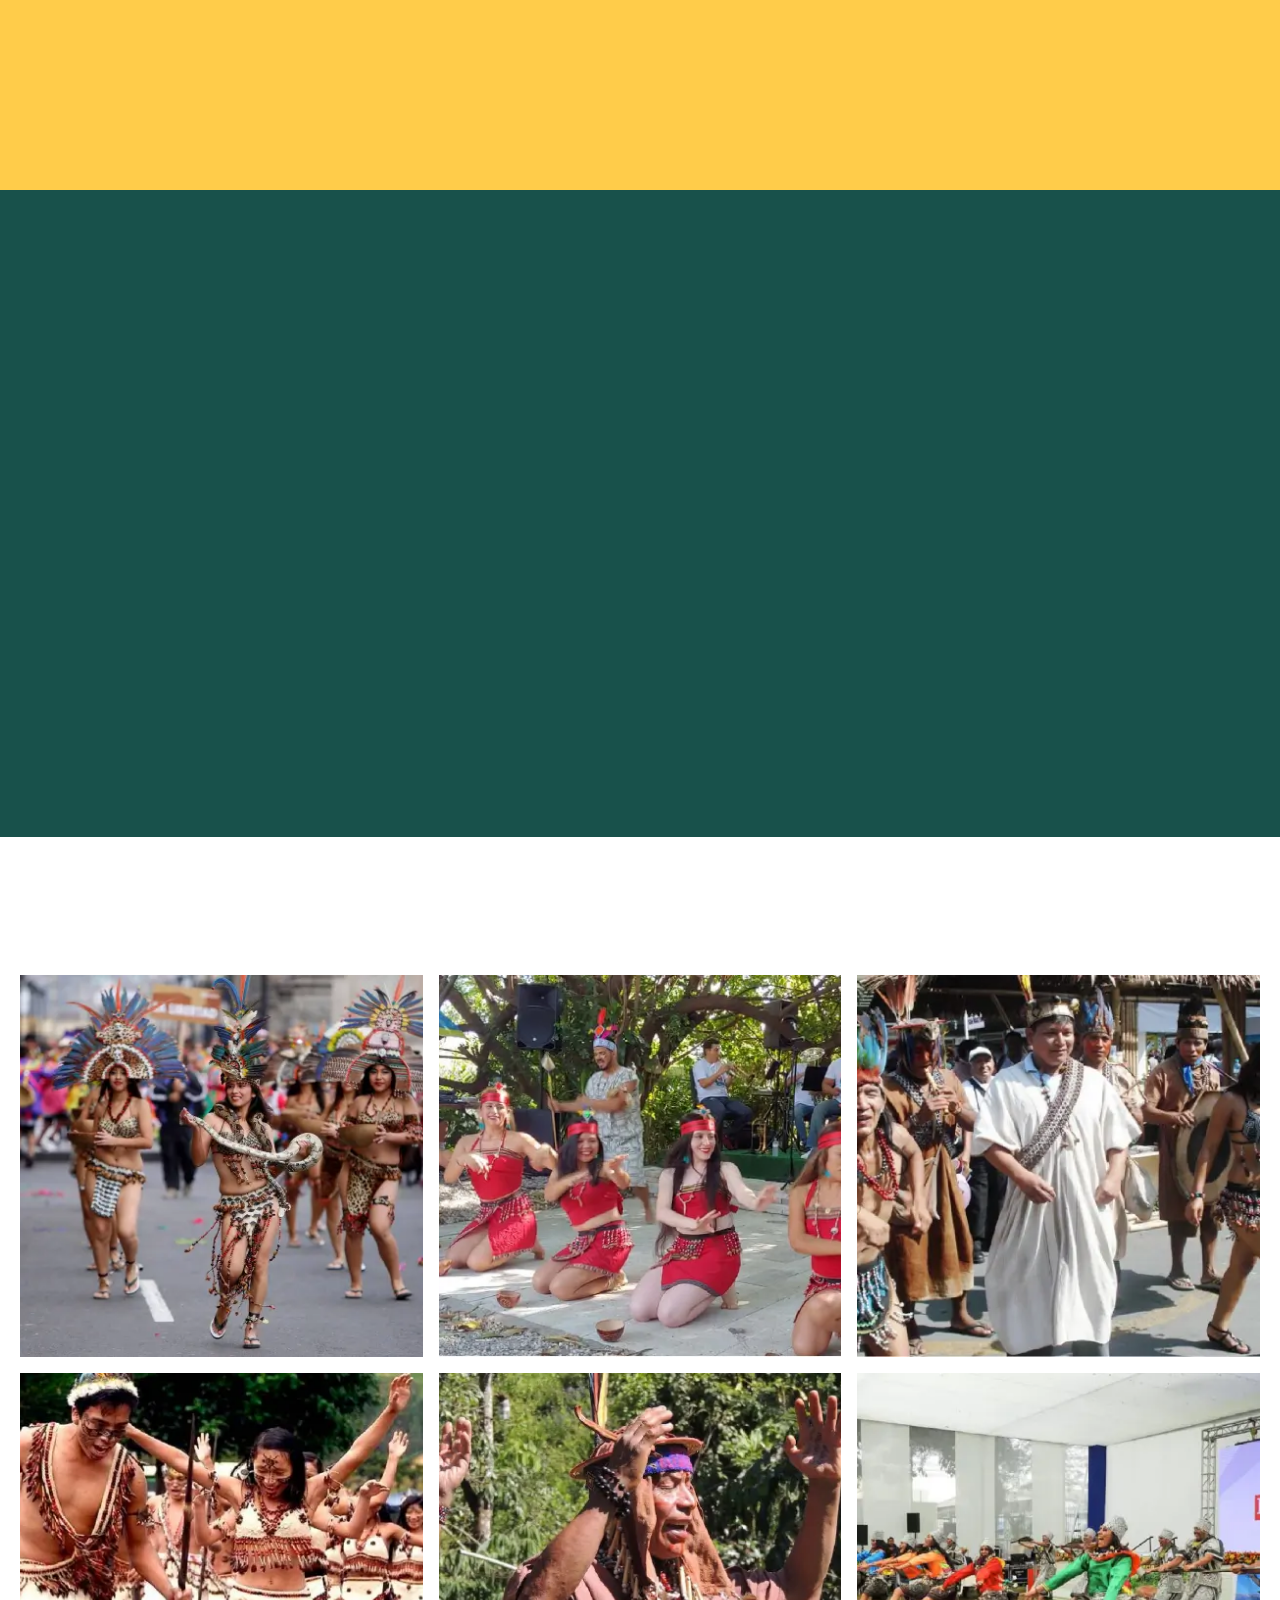
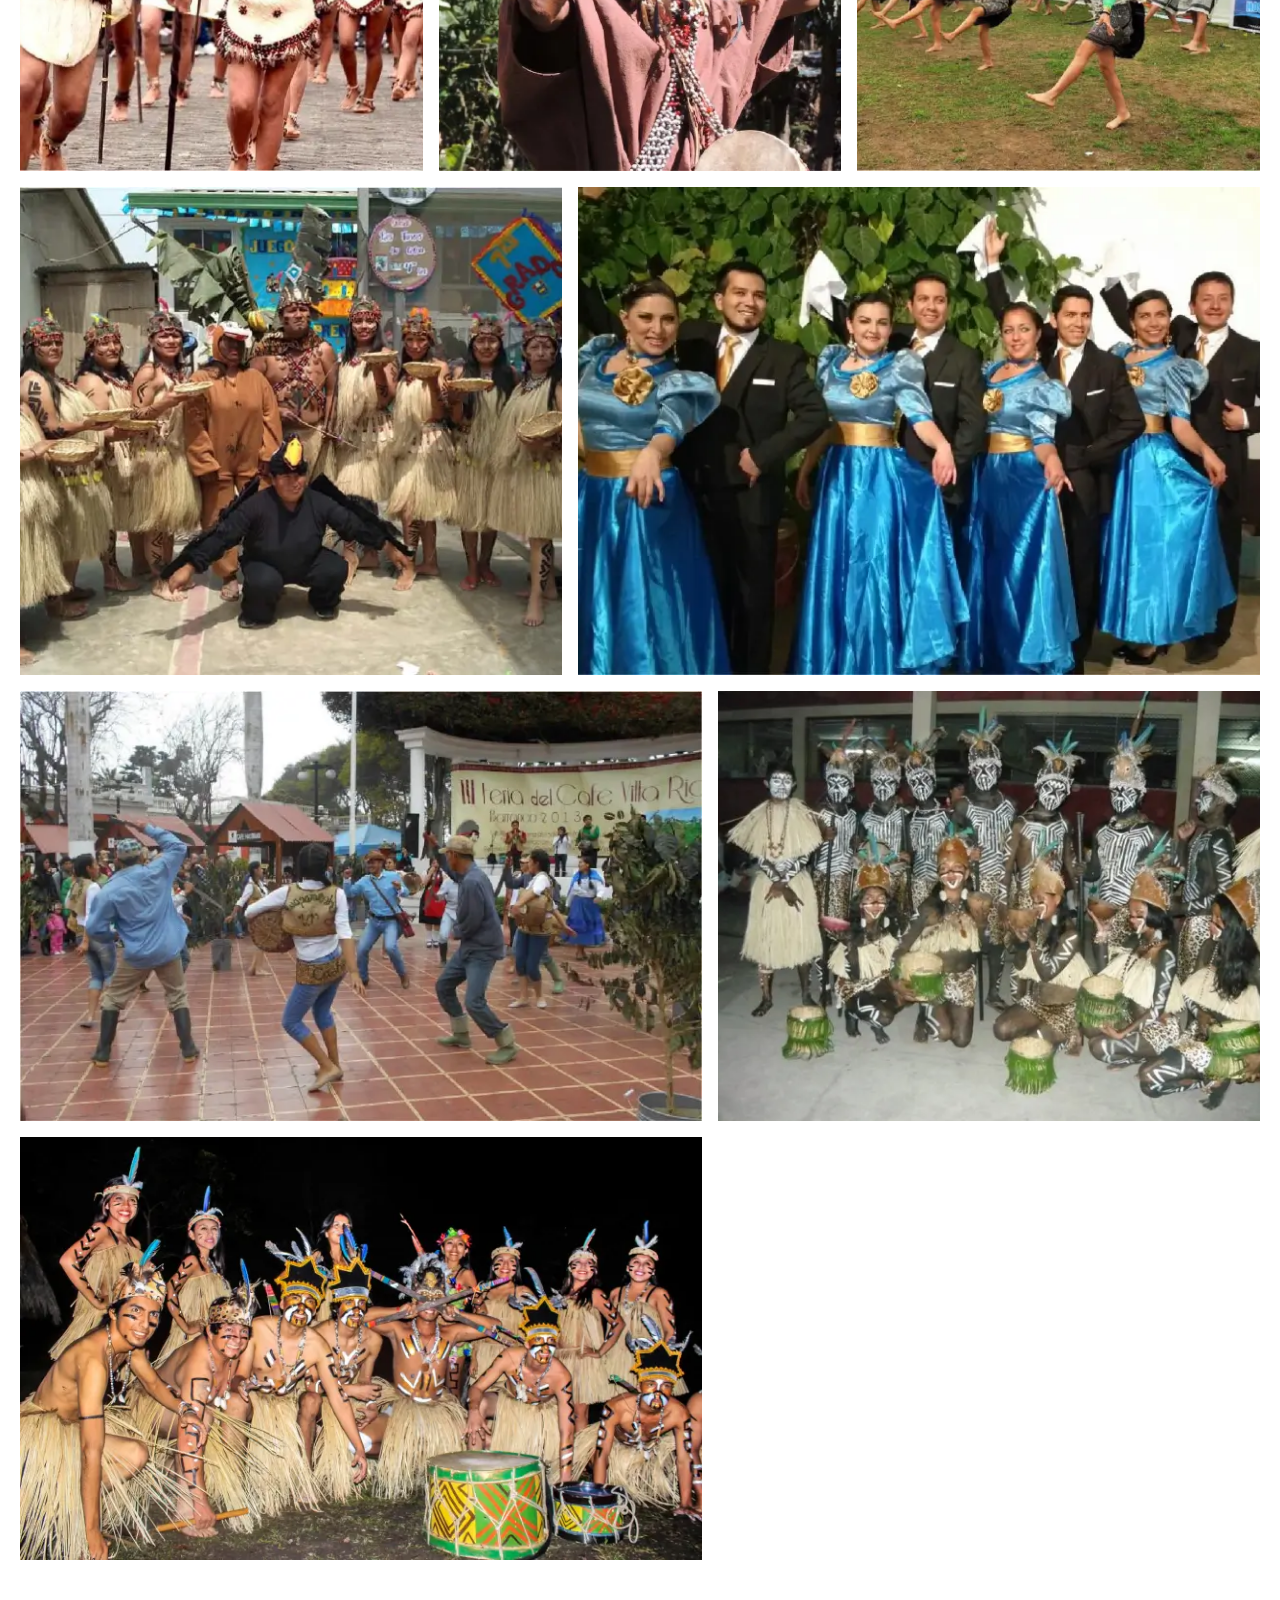
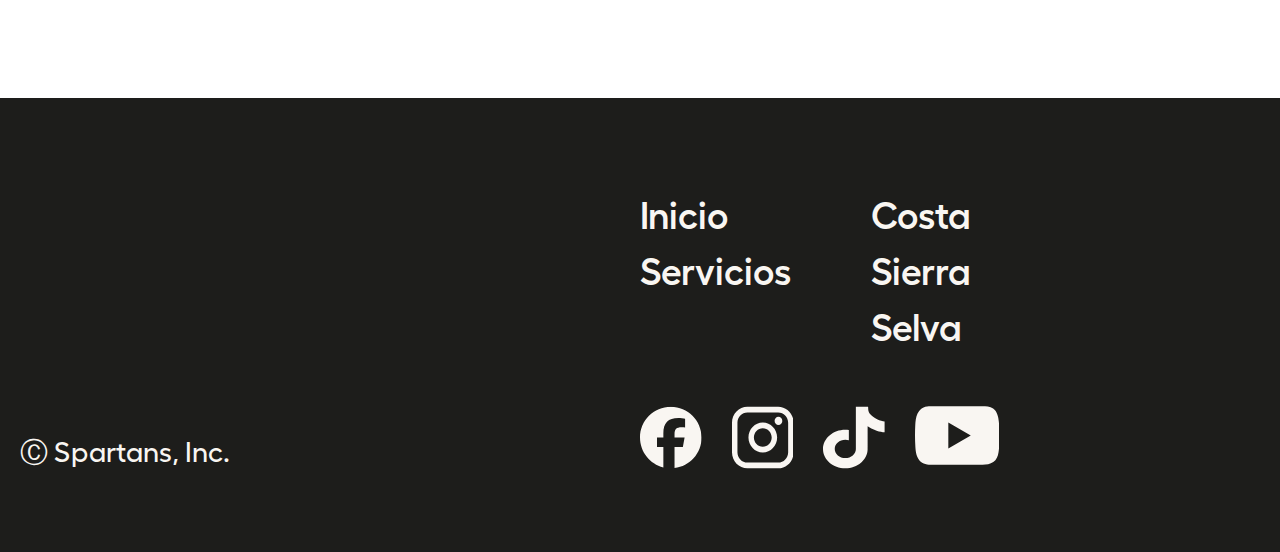
<file: selva.html>
<!DOCTYPE html>
<html lang="en">

<head>
  <meta charset="UTF-8">
  <meta name="viewport" content="width=device-width, initial-scale=1.0">
  <title>Ritmos el Alma</title>
  <link rel="stylesheet" href="./css/style.css">
  <link rel="stylesheet" href="./css/utilities.css">
  <link rel="stylesheet" href="./css/reset.css">
  <link rel="stylesheet" href="./css/galeria.css">
  <link rel="stylesheet" href="./css/fonts.css"">
</head>

<body>
  <header class=" header background" aria-label="Header">
  <div class="header__wrapper wrapper">
    <a href="index.html">
      <img src="./assets/images/logo2.svg" alt="Ritmos del Alma" class="logo">
    </a>
    <label class="hamburger" for="toggle" aria-labelledby="open-nav-label">
      <div class="container__lines">
        <span class="hamburger__line"></span>
        <span class="hamburger__line"></span>
        <span class="hamburger__line"></span>
      </div>
      <span id="open-nav-label" hidden>open navigation menu</span>
    </label>
    <input class="visually-hidden" type="checkbox" name="check" id="toggle">
    <nav class="header__nav wrapper">
      <ul class="header__ul" role='list'>
        <li class="title">
          <a href="index.html" class="header__a">Inicio</a>
        </li>
        <li class="title">
          <a href="costa.html" class="header__a">Costa</a>
        </li>
        <li class="title">
          <a href="sierra.html" class="header__a">Sierra</a>
        </li>
        <li class="title">
          <a href="selva.html" class="header__a">Selva</a>
        </li>
        <li class="title">
          <a href="servicios.html" class="header__a">Servicios</a>
        </li>
      </ul>
      <div class="header__socials">
        <div class="header__icons">
          <a href="" class="header__icons--link">
            <svg class="social__icon" width="65" height="65" viewBox="0 0 65 65" fill="none"
              xmlns="http://www.w3.org/2000/svg">
              <g clip-path="url(#clip0_126_202)">
                <path
                  d="M32.5022 0C14.5531 0 0.00219727 14.5509 0.00219727 32.5C0.00219727 47.7412 10.4958 60.5306 24.6515 64.0432V42.432H17.95V32.5H24.6515V28.2204C24.6515 17.1587 29.6578 12.0315 40.518 12.0315C42.5772 12.0315 46.1301 12.4358 47.5835 12.8388V21.8413C46.8165 21.7607 45.484 21.7204 43.8291 21.7204C38.5004 21.7204 36.4412 23.7393 36.4412 28.9874V32.5H47.057L45.2331 42.432H36.4412V64.7621C52.5339 62.8186 65.0035 49.1166 65.0035 32.5C65.0022 14.5509 50.4513 0 32.5022 0Z"
                  fill="#18514B" />
              </g>
              <defs>
                <clipPath id="clip0_126_202">
                  <rect width="65" height="65" fill="white" transform="translate(0.00219727)" />
                </clipPath>
              </defs>
            </svg>
          </a>
          <a href="" class="header__icons--link">
            <svg class="social__icon" width="65" height="65" viewBox="0 0 65 65" fill="none"
              xmlns="http://www.w3.org/2000/svg">
              <path
                d="M48.7357 0H16.2687C7.29917 0 0.00219727 7.6211 0.00219727 16.9891V48.0109C0.00219727 57.3789 7.29917 65 16.2687 65H48.7357C57.7052 65 65.0022 57.3789 65.0022 48.0109V16.9891C65.0022 7.6211 57.7052 0 48.7357 0ZM5.74052 16.9891C5.74052 10.9268 10.4642 5.99316 16.2687 5.99316H48.7357C54.5401 5.99316 59.2639 10.9268 59.2639 16.9891V48.0109C59.2639 54.0732 54.5401 59.0068 48.7357 59.0068H16.2687C10.4642 59.0068 5.74052 54.0732 5.74052 48.0109V16.9891Z"
                fill="#18514B" />
              <path
                d="M32.5022 48.2989C40.8432 48.2989 47.6329 41.2115 47.6329 32.4962C47.6329 23.7809 40.8469 16.6935 32.5022 16.6935C24.1576 16.6935 17.3716 23.7809 17.3716 32.4962C17.3716 41.2115 24.1576 48.2989 32.5022 48.2989ZM32.5022 22.6905C37.6818 22.6905 41.8946 27.0904 41.8946 32.5C41.8946 37.9097 37.6818 42.3096 32.5022 42.3096C27.3227 42.3096 23.1099 37.9097 23.1099 32.5C23.1099 27.0904 27.3227 22.6905 32.5022 22.6905Z"
                fill="#18514B" />
              <path
                d="M49.0335 19.2466C51.2796 19.2466 53.1103 17.3385 53.1103 14.9888C53.1103 12.6391 51.2833 10.731 49.0335 10.731C46.7838 10.731 44.9568 12.6391 44.9568 14.9888C44.9568 17.3385 46.7838 19.2466 49.0335 19.2466Z"
                fill="#18514B" />
            </svg>
          </a>
          <a href="" class="header__icons--link">
            <svg class="social__icon" width="65" height="65" viewBox="0 0 65 65" fill="none"
              xmlns="http://www.w3.org/2000/svg">
              <path
                d="M65.0022 15.7387V26.942C62.7423 26.7508 59.8058 26.306 56.5575 25.275C52.316 23.9281 49.1588 22.0866 47.0908 20.6607V43.3043L47.0381 43.2335C47.0717 43.6825 47.0908 44.1398 47.0908 44.6012C47.0908 55.8461 36.5302 65 23.5465 65C10.5628 65 0.00219727 55.8461 0.00219727 44.6012C0.00219727 33.3563 10.5628 24.1984 23.5465 24.1984C24.818 24.1984 26.0655 24.2856 27.2843 24.4561V35.4973C26.1135 35.1356 24.8564 34.9402 23.5465 34.9402C17.4001 34.9402 12.3957 39.2719 12.3957 44.6012C12.3957 49.9306 17.4001 54.2623 23.5465 54.2623C29.6929 54.2623 34.6973 49.9264 34.6973 44.6012C34.6973 44.4017 34.6925 44.2022 34.6781 44.0026V0H47.5994C47.6474 0.947812 47.6906 1.90398 47.7386 2.85179C47.825 4.71832 48.5926 6.51005 49.9313 7.9775C51.5003 9.70268 53.8178 11.7063 57.0709 13.3068C60.1177 14.7992 62.9774 15.4436 65.0022 15.747V15.7387Z"
                fill="#18514B" />
            </svg>
          </a>
          <a href="" class="header__icons--link">
            <svg class="social__icon--youtube" width="88" height="61" viewBox="0 0 88 61" fill="none"
              xmlns="http://www.w3.org/2000/svg">
              <path
                d="M87.2522 16.3524C86.7117 11.1655 85.5486 5.43168 81.2677 2.41841C77.9521 0.0816913 73.594 -0.00463646 69.5255 0.000161732C60.9252 0.00495993 52.3201 0.0145165 43.7198 0.0193147C35.4476 0.0289111 27.1755 0.0337327 18.9033 0.0433291C15.4477 0.0481273 12.0887 -0.220607 8.87926 1.26683C6.12349 2.54315 3.96617 4.97109 2.66792 7.67247C0.867738 11.4295 0.491312 15.6854 0.274132 19.8407C-0.126444 27.4074 -0.0830084 34.9934 0.394787 42.5553C0.747101 48.0733 1.63994 54.1718 5.93044 57.6889C9.7335 60.8029 15.1002 60.9564 20.0326 60.9612C35.6889 60.9756 51.35 60.99 67.0111 60.9996C69.0188 61.0044 71.1134 60.966 73.1597 60.7453C77.1847 60.3135 81.0215 59.1667 83.6084 56.2014C86.2194 53.2122 86.8903 49.0521 87.286 45.1127C88.2513 35.5547 88.2416 25.9056 87.2522 16.3524ZM34.6658 43.8988V17.1009L58.0054 30.4975L34.6658 43.8988Z"
                fill="#18514B" />
            </svg>
          </a>
        </div>
        <div class="header__contact">
          <a class="button" href="servicios.html#formulario">
            Contáctanos
          </a>
        </div>
      </div>
    </nav>
  </div>
  </header>

  <section class="selva background">
    <div class="servicios__wrapper wrapper">
      <h2 class="title">Selva</h2>
      <p class="paragraph">En la selva existe gran variedad de danzas típicas que se utilizan por cada grupo nativo. Los
        motivos de los bailes de la selva pueden ser bodas, funerales, nacimientos, que se muestran líneas abajo.
      </p>
    </div>
  </section>

  <section class="masonry">
    <div class="masonry__wrapper wrapper">
      <article class="container__image expan3">
        <img src="./assets/images/Selva-imagen1.webp" alt="">
        <h3>La Boa</h3>
        <span>Fotografía: Luis Reyes</span>
      </article>
      <article class="container__image expan3">
        <img src="./assets/images/Selva-imagen2.webp" alt="">
        <h3>Anaconda</h3>
        <span>Fotografía: Luis Reyes</span>
      </article>
      <article class="container__image expan3">
        <img src="./assets/images/Selva-imagen3.webp" alt="">
        <h3>Buri Buriti</h3>
        <span>Fotografía: Luis Reyes</span>
      </article>
      <article class="container__image expan3">
        <img src="./assets/images/Selva-imagen4.webp" alt="">
        <h3>Orgullo Shipibo</h3>
        <span>Fotografía: Luis Reyes</span>
      </article>
      <article class="container__image expan3">
        <img src="./assets/images/Selva-imagen5.webp" alt="">
        <h3>Ayahuasca</h3>
        <span>Fotografía: Luis Reyes</span>
      </article>
      <article class="container__image expan3">
        <img src="./assets/images/Selva-imagen6.webp" alt="">
        <h3>Ani Sheati</h3>
        <span>Fotografía: Luis Reyes</span>
      </article>
      <article class="container__image expan4">
        <img src="./assets/images/Selva-imagen7.webp" alt="">
        <h3>Paucar</h3>
        <span>Fotografía: Luis Reyes</span>
      </article>
      <article class="container__image expan5">
        <img src="./assets/images/Selva-imagen8.webp" alt="">
        <h3>Chumaychada</h3>
        <span>Fotografía: Luis Reyes</span>
      </article>
      <article class="container__image expan5">
        <img src="./assets/images/Selva-imagen9.webp" alt="">
        <h3>Cosecha del Café</h3>
        <span>Fotografía: Luis Reyes</span>
      </article>
      <article class="container__image expan4">
        <img src="./assets/images/Selva-imagen10.webp" alt="">
        <h3>Colchones de Rupa Rupa</h3>
        <span>Fotografía: Luis Reyes</span>
      </article>
      <article class="container__image expan5">
        <img src="./assets/images/Selva-imagen11.webp" alt="">
        <h3>Tulumayos</h3>
        <span>Fotografía: Luis Reyes</span>
      </article>
    </div>
  </section>

  <footer class="footer background">
    <div class="footer__wrapper wrapper">
      <div class="footer__servicios">
        <div class="footer__column">
          <a href="#" class="footer__logo">
            <img src="./assets/images/logo2.svg" alt="Ritmos del Alma" class="logo">
          </a>
        </div>
        <div class="footer__column">
          <ul class="footer__ul" role='list'>
            <li class="footer__li"><a class="footer__a" href="#">Inicio</a></li>
            <li class="footer__li"><a class="footer__a" href="#">Servicios</a></li>
          </ul>
          <ul class="footer__ul" role='list'>
            <li class="footer__li"><a class="footer__a" href="#">Costa</a></li>
            <li class="footer__li"><a class="footer__a" href="#">Sierra</a></li>
            <li class="footer__li"><a class="footer__a" href="#">Selva</a></li>
          </ul>
        </div>
      </div>
      <div class="footer__redes">
        <div class="footer__column">
          <p>Ⓒ Spartans, Inc.</p>
        </div>
        <div class="footer__column">
          <div class="footer__icons">
            <a href="" class="footer__icons--link">
              <svg class="social__icon" width="65" height="65" viewBox="0 0 65 65" fill="none"
                xmlns="http://www.w3.org/2000/svg">
                <g clip-path="url(#clip0_126_202)">
                  <path
                    d="M32.5022 0C14.5531 0 0.00219727 14.5509 0.00219727 32.5C0.00219727 47.7412 10.4958 60.5306 24.6515 64.0432V42.432H17.95V32.5H24.6515V28.2204C24.6515 17.1587 29.6578 12.0315 40.518 12.0315C42.5772 12.0315 46.1301 12.4358 47.5835 12.8388V21.8413C46.8165 21.7607 45.484 21.7204 43.8291 21.7204C38.5004 21.7204 36.4412 23.7393 36.4412 28.9874V32.5H47.057L45.2331 42.432H36.4412V64.7621C52.5339 62.8186 65.0035 49.1166 65.0035 32.5C65.0022 14.5509 50.4513 0 32.5022 0Z"
                    fill="#F9F6F2" />
                </g>
                <defs>
                  <clipPath id="clip0_126_202">
                    <rect width="65" height="65" fill="white" transform="translate(0.00219727)" />
                  </clipPath>
                </defs>
              </svg>
            </a>
            <a href="" class="footer__icons--link">
              <svg class="social__icon" width="65" height="65" viewBox="0 0 65 65" fill="none"
                xmlns="http://www.w3.org/2000/svg">
                <path
                  d="M48.7357 0H16.2687C7.29917 0 0.00219727 7.6211 0.00219727 16.9891V48.0109C0.00219727 57.3789 7.29917 65 16.2687 65H48.7357C57.7052 65 65.0022 57.3789 65.0022 48.0109V16.9891C65.0022 7.6211 57.7052 0 48.7357 0ZM5.74052 16.9891C5.74052 10.9268 10.4642 5.99316 16.2687 5.99316H48.7357C54.5401 5.99316 59.2639 10.9268 59.2639 16.9891V48.0109C59.2639 54.0732 54.5401 59.0068 48.7357 59.0068H16.2687C10.4642 59.0068 5.74052 54.0732 5.74052 48.0109V16.9891Z"
                  fill="#F9F6F2" />
                <path
                  d="M32.5022 48.2989C40.8432 48.2989 47.6329 41.2115 47.6329 32.4962C47.6329 23.7809 40.8469 16.6935 32.5022 16.6935C24.1576 16.6935 17.3716 23.7809 17.3716 32.4962C17.3716 41.2115 24.1576 48.2989 32.5022 48.2989ZM32.5022 22.6905C37.6818 22.6905 41.8946 27.0904 41.8946 32.5C41.8946 37.9097 37.6818 42.3096 32.5022 42.3096C27.3227 42.3096 23.1099 37.9097 23.1099 32.5C23.1099 27.0904 27.3227 22.6905 32.5022 22.6905Z"
                  fill="#F9F6F2" />
                <path
                  d="M49.0335 19.2466C51.2796 19.2466 53.1103 17.3385 53.1103 14.9888C53.1103 12.6391 51.2833 10.731 49.0335 10.731C46.7838 10.731 44.9568 12.6391 44.9568 14.9888C44.9568 17.3385 46.7838 19.2466 49.0335 19.2466Z"
                  fill="#F9F6F2" />
              </svg>
            </a>
            <a href="" class="footer__icons--link">
              <svg class="social__icon" width="65" height="65" viewBox="0 0 65 65" fill="none"
                xmlns="http://www.w3.org/2000/svg">
                <path
                  d="M65.0022 15.7387V26.942C62.7423 26.7508 59.8058 26.306 56.5575 25.275C52.316 23.9281 49.1588 22.0866 47.0908 20.6607V43.3043L47.0381 43.2335C47.0717 43.6825 47.0908 44.1398 47.0908 44.6012C47.0908 55.8461 36.5302 65 23.5465 65C10.5628 65 0.00219727 55.8461 0.00219727 44.6012C0.00219727 33.3563 10.5628 24.1984 23.5465 24.1984C24.818 24.1984 26.0655 24.2856 27.2843 24.4561V35.4973C26.1135 35.1356 24.8564 34.9402 23.5465 34.9402C17.4001 34.9402 12.3957 39.2719 12.3957 44.6012C12.3957 49.9306 17.4001 54.2623 23.5465 54.2623C29.6929 54.2623 34.6973 49.9264 34.6973 44.6012C34.6973 44.4017 34.6925 44.2022 34.6781 44.0026V0H47.5994C47.6474 0.947812 47.6906 1.90398 47.7386 2.85179C47.825 4.71832 48.5926 6.51005 49.9313 7.9775C51.5003 9.70268 53.8178 11.7063 57.0709 13.3068C60.1177 14.7992 62.9774 15.4436 65.0022 15.747V15.7387Z"
                  fill="#F9F6F2" />
              </svg>
            </a>
            <a href="" class="footer__icons--link">
              <svg class="social__icon--youtube" width="88" height="61" viewBox="0 0 88 61" fill="none"
                xmlns="http://www.w3.org/2000/svg">
                <path
                  d="M87.2522 16.3524C86.7117 11.1655 85.5486 5.43168 81.2677 2.41841C77.9521 0.0816913 73.594 -0.00463646 69.5255 0.000161732C60.9252 0.00495993 52.3201 0.0145165 43.7198 0.0193147C35.4476 0.0289111 27.1755 0.0337327 18.9033 0.0433291C15.4477 0.0481273 12.0887 -0.220607 8.87926 1.26683C6.12349 2.54315 3.96617 4.97109 2.66792 7.67247C0.867738 11.4295 0.491312 15.6854 0.274132 19.8407C-0.126444 27.4074 -0.0830084 34.9934 0.394787 42.5553C0.747101 48.0733 1.63994 54.1718 5.93044 57.6889C9.7335 60.8029 15.1002 60.9564 20.0326 60.9612C35.6889 60.9756 51.35 60.99 67.0111 60.9996C69.0188 61.0044 71.1134 60.966 73.1597 60.7453C77.1847 60.3135 81.0215 59.1667 83.6084 56.2014C86.2194 53.2122 86.8903 49.0521 87.286 45.1127C88.2513 35.5547 88.2416 25.9056 87.2522 16.3524ZM34.6658 43.8988V17.1009L58.0054 30.4975L34.6658 43.8988Z"
                  fill="#F9F6F2" />
              </svg>
            </a>
          </div>
        </div>
      </div>
    </div>
  </footer>
  </body>

</html>
</file>
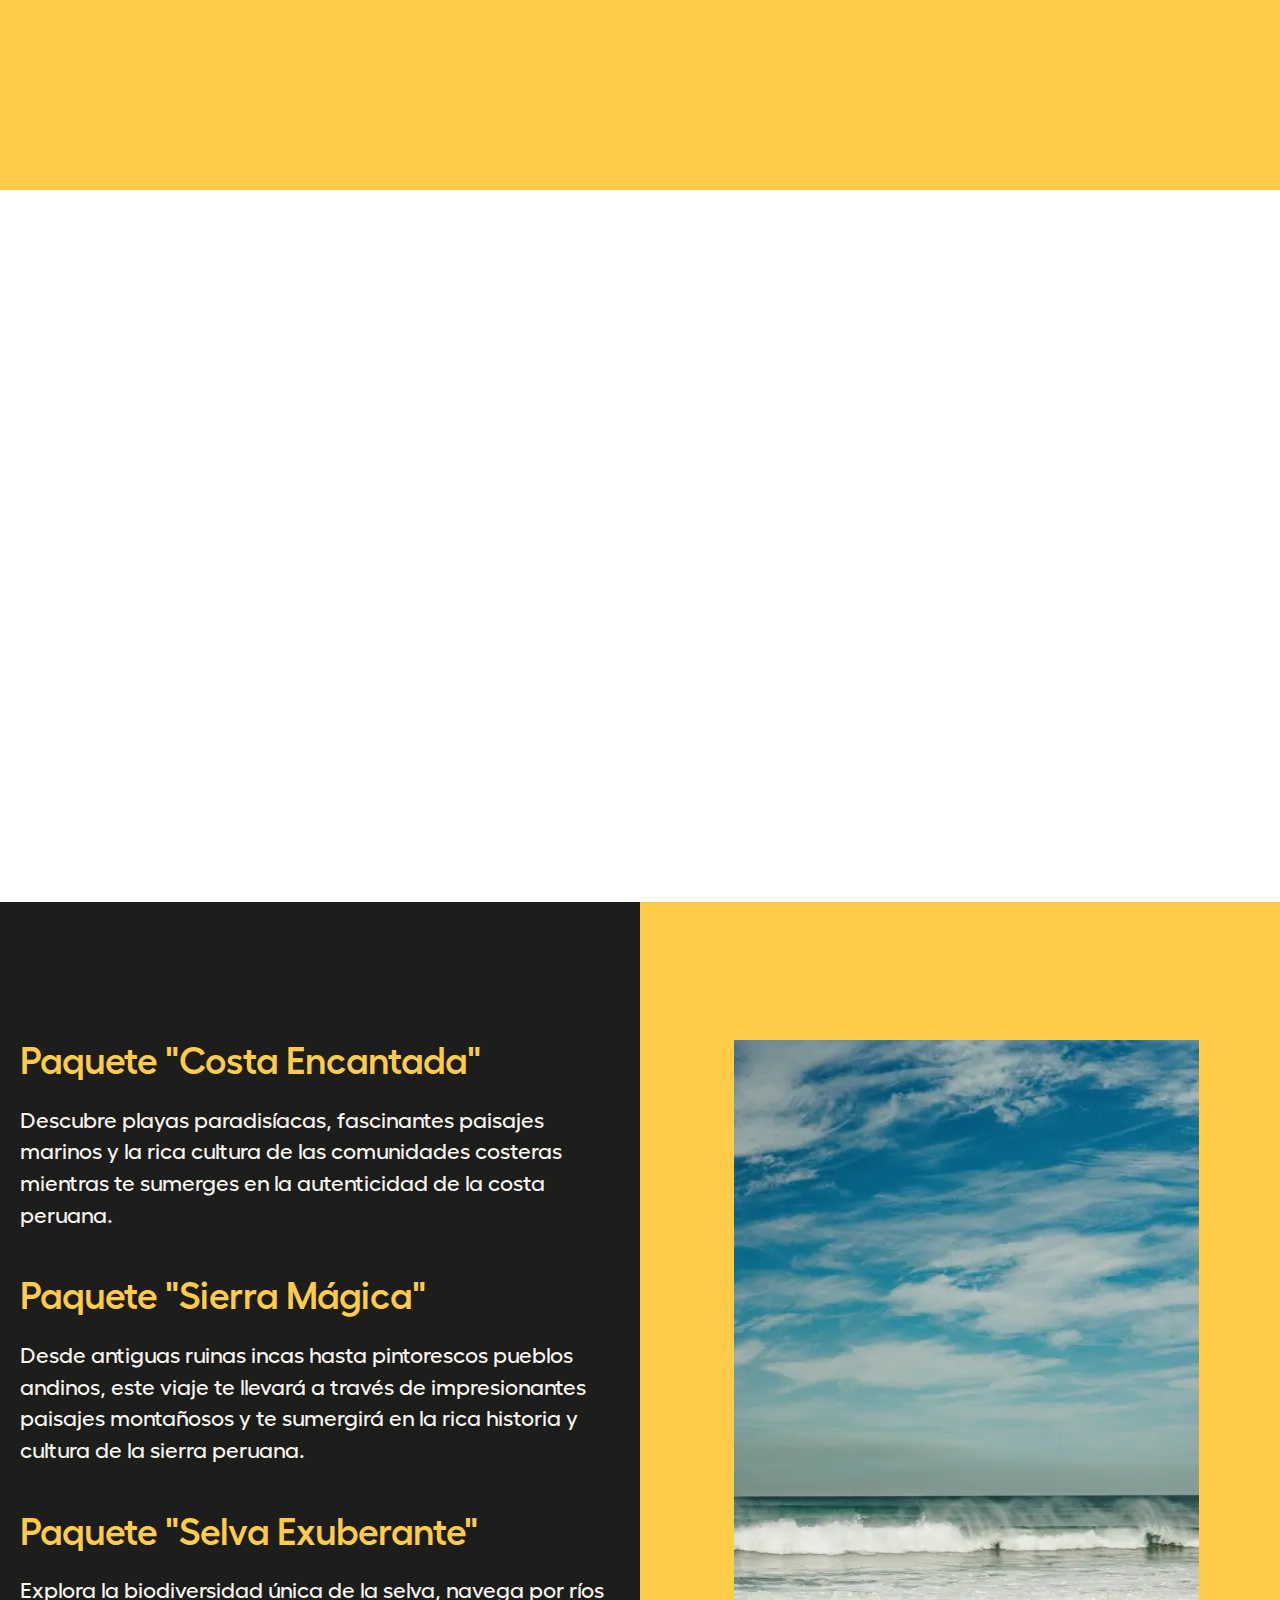
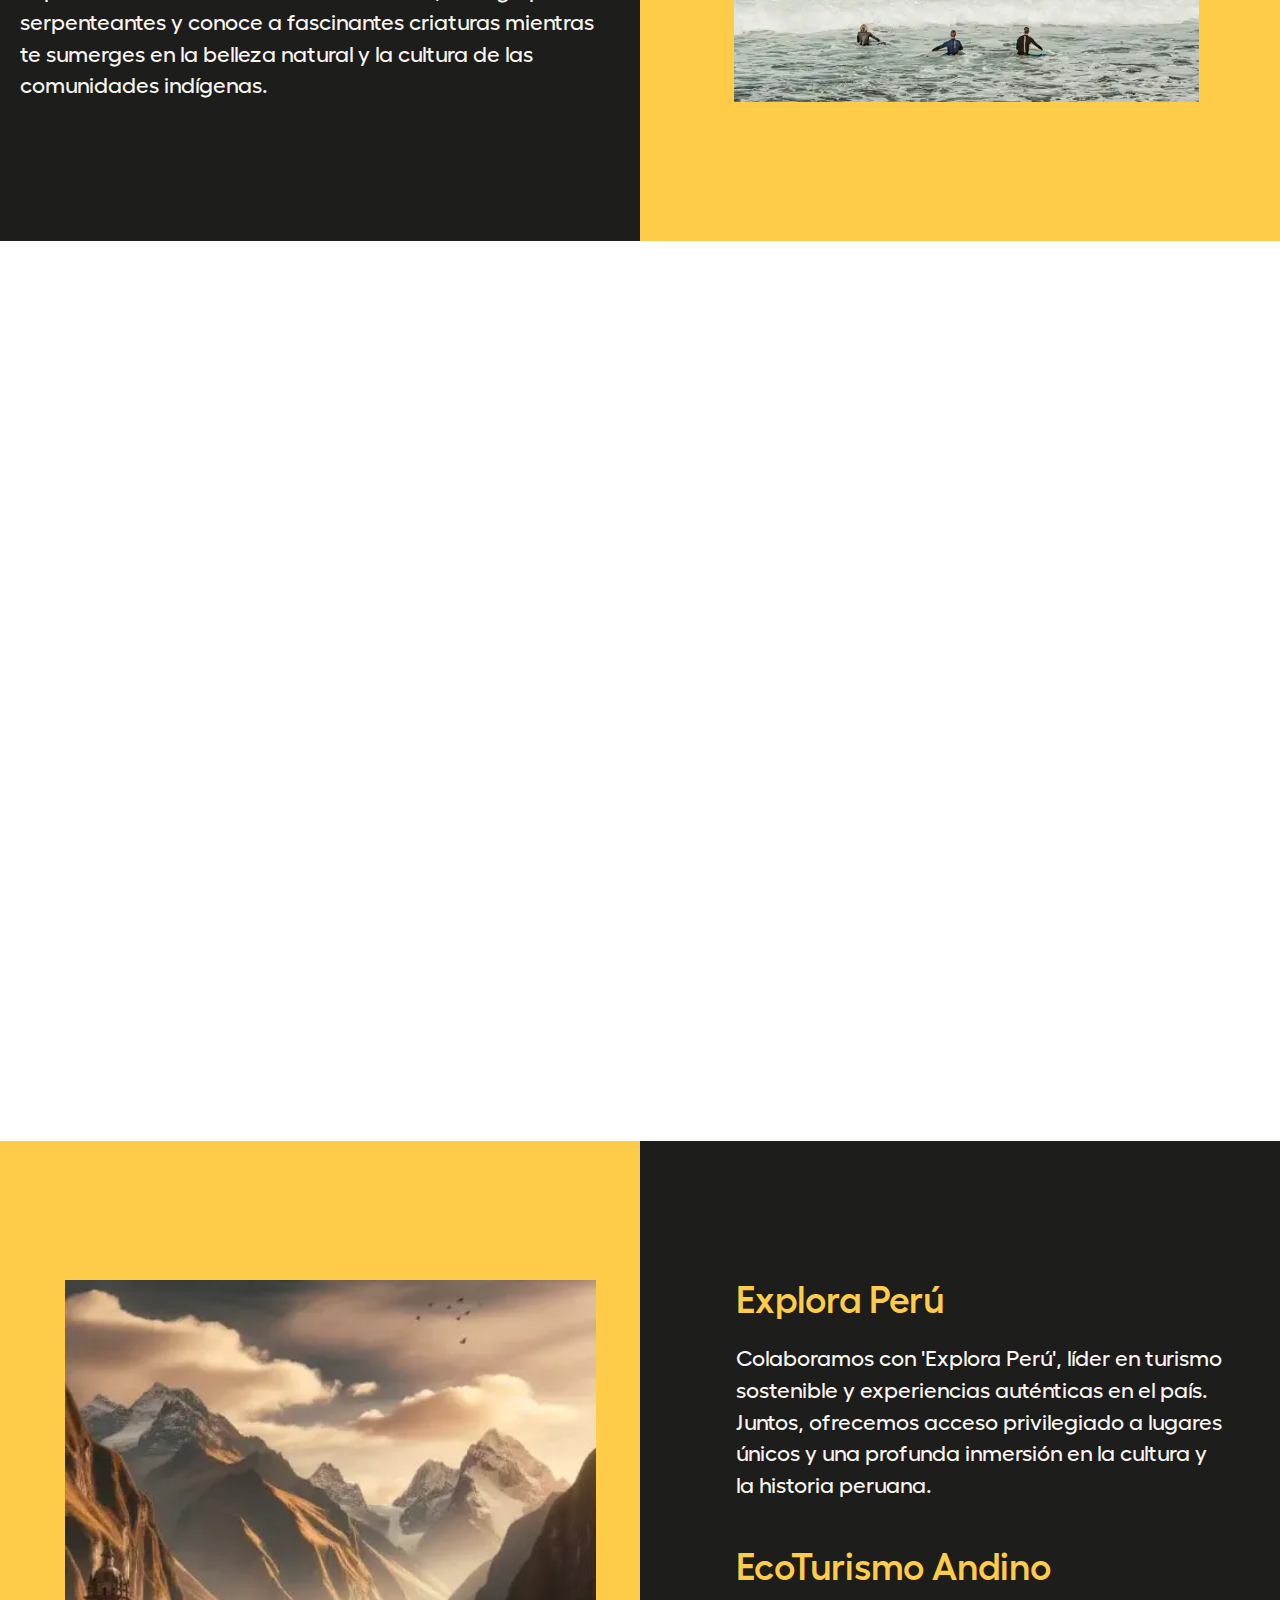
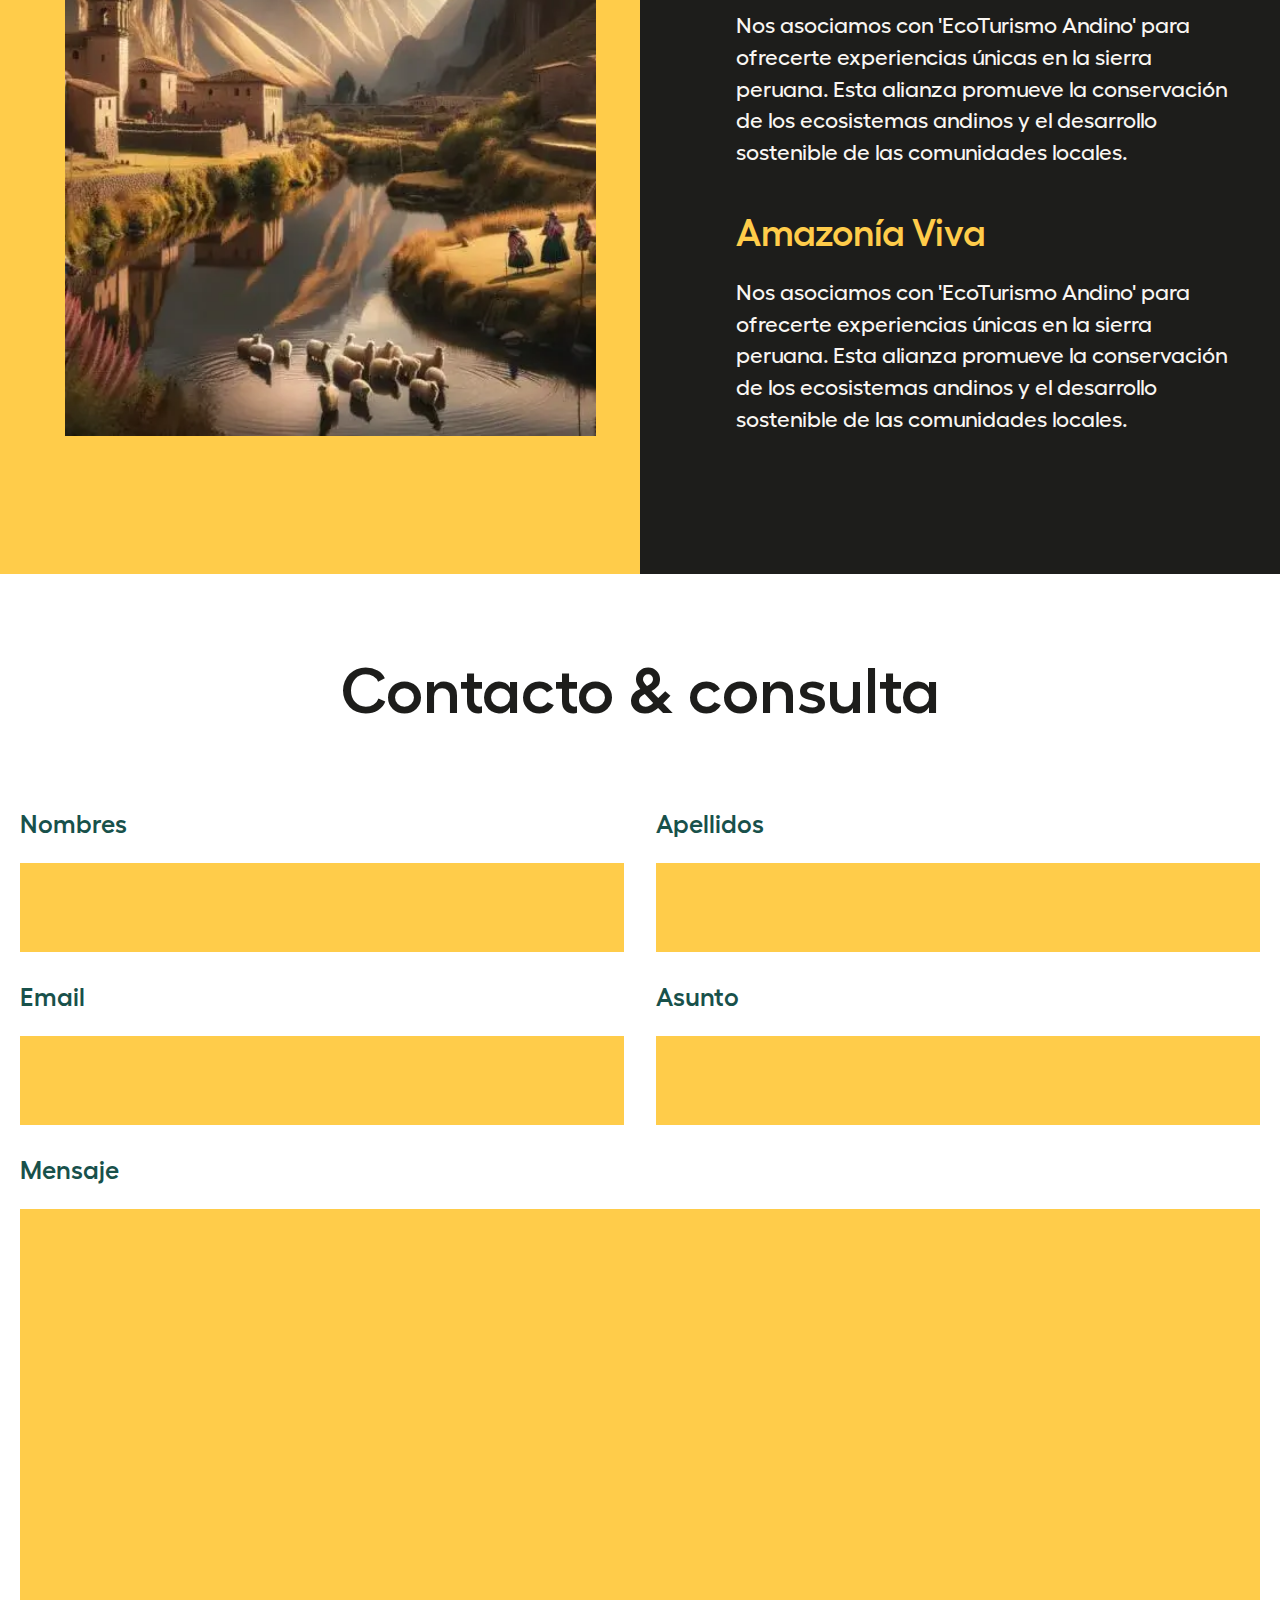
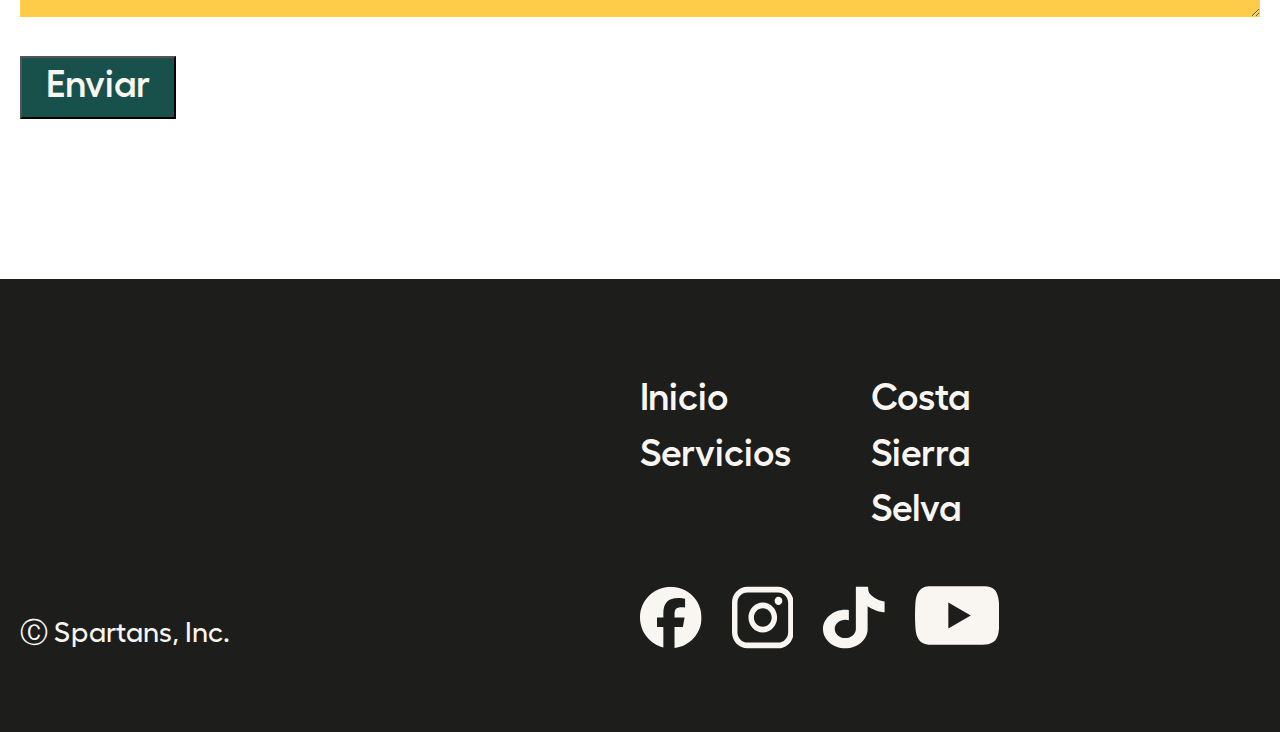
<file: servicios.html>
<!DOCTYPE html>
<html lang="en">

<head>
  <meta charset="UTF-8">
  <meta name="viewport" content="width=device-width, initial-scale=1.0">
  <title>Document</title>
  <link rel="stylesheet" href="./css/style.css">
  <link rel="stylesheet" href="./css/utilities.css">
  <link rel="stylesheet" href="./css/reset.css">
  <link rel="stylesheet" href="./css/fonts.css"">
</head>

<body>
  <header class=" header background" aria-label="Header">
  <div class="header__wrapper wrapper">
    <a href="index.html">
      <img src="./assets/images/logo2.svg" alt="Ritmos del Alma" class="logo">
    </a>
    <label class="hamburger" for="toggle" aria-labelledby="open-nav-label">
      <div class="container__lines">
        <span class="hamburger__line"></span>
        <span class="hamburger__line"></span>
        <span class="hamburger__line"></span>
      </div>
      <span id="open-nav-label" hidden>open navigation menu</span>
    </label>
    <input class="visually-hidden" type="checkbox" name="check" id="toggle">
    <nav class="header__nav wrapper">
      <ul class="header__ul" role='list'>
        <li class="title">
          <a href="index.html" class="header__a">Inicio</a>
        </li>
        <li class="title">
          <a href="costa.html" class="header__a">Costa</a>
        </li>
        <li class="title">
          <a href="sierra.html" class="header__a">Sierra</a>
        </li>
        <li class="title">
          <a href="selva.html" class="header__a">Selva</a>
        </li>
        <li class="title">
          <a href="servicios.html" class="header__a">Servicios</a>
        </li>
      </ul>
      <div class="header__socials">
        <div class="header__icons">
          <a href="" class="header__icons--link">
            <svg class="social__icon" width="65" height="65" viewBox="0 0 65 65" fill="none"
              xmlns="http://www.w3.org/2000/svg">
              <g clip-path="url(#clip0_126_202)">
                <path
                  d="M32.5022 0C14.5531 0 0.00219727 14.5509 0.00219727 32.5C0.00219727 47.7412 10.4958 60.5306 24.6515 64.0432V42.432H17.95V32.5H24.6515V28.2204C24.6515 17.1587 29.6578 12.0315 40.518 12.0315C42.5772 12.0315 46.1301 12.4358 47.5835 12.8388V21.8413C46.8165 21.7607 45.484 21.7204 43.8291 21.7204C38.5004 21.7204 36.4412 23.7393 36.4412 28.9874V32.5H47.057L45.2331 42.432H36.4412V64.7621C52.5339 62.8186 65.0035 49.1166 65.0035 32.5C65.0022 14.5509 50.4513 0 32.5022 0Z"
                  fill="#18514B" />
              </g>
              <defs>
                <clipPath id="clip0_126_202">
                  <rect width="65" height="65" fill="white" transform="translate(0.00219727)" />
                </clipPath>
              </defs>
            </svg>
          </a>
          <a href="" class="header__icons--link">
            <svg class="social__icon" width="65" height="65" viewBox="0 0 65 65" fill="none"
              xmlns="http://www.w3.org/2000/svg">
              <path
                d="M48.7357 0H16.2687C7.29917 0 0.00219727 7.6211 0.00219727 16.9891V48.0109C0.00219727 57.3789 7.29917 65 16.2687 65H48.7357C57.7052 65 65.0022 57.3789 65.0022 48.0109V16.9891C65.0022 7.6211 57.7052 0 48.7357 0ZM5.74052 16.9891C5.74052 10.9268 10.4642 5.99316 16.2687 5.99316H48.7357C54.5401 5.99316 59.2639 10.9268 59.2639 16.9891V48.0109C59.2639 54.0732 54.5401 59.0068 48.7357 59.0068H16.2687C10.4642 59.0068 5.74052 54.0732 5.74052 48.0109V16.9891Z"
                fill="#18514B" />
              <path
                d="M32.5022 48.2989C40.8432 48.2989 47.6329 41.2115 47.6329 32.4962C47.6329 23.7809 40.8469 16.6935 32.5022 16.6935C24.1576 16.6935 17.3716 23.7809 17.3716 32.4962C17.3716 41.2115 24.1576 48.2989 32.5022 48.2989ZM32.5022 22.6905C37.6818 22.6905 41.8946 27.0904 41.8946 32.5C41.8946 37.9097 37.6818 42.3096 32.5022 42.3096C27.3227 42.3096 23.1099 37.9097 23.1099 32.5C23.1099 27.0904 27.3227 22.6905 32.5022 22.6905Z"
                fill="#18514B" />
              <path
                d="M49.0335 19.2466C51.2796 19.2466 53.1103 17.3385 53.1103 14.9888C53.1103 12.6391 51.2833 10.731 49.0335 10.731C46.7838 10.731 44.9568 12.6391 44.9568 14.9888C44.9568 17.3385 46.7838 19.2466 49.0335 19.2466Z"
                fill="#18514B" />
            </svg>
          </a>
          <a href="" class="header__icons--link">
            <svg class="social__icon" width="65" height="65" viewBox="0 0 65 65" fill="none"
              xmlns="http://www.w3.org/2000/svg">
              <path
                d="M65.0022 15.7387V26.942C62.7423 26.7508 59.8058 26.306 56.5575 25.275C52.316 23.9281 49.1588 22.0866 47.0908 20.6607V43.3043L47.0381 43.2335C47.0717 43.6825 47.0908 44.1398 47.0908 44.6012C47.0908 55.8461 36.5302 65 23.5465 65C10.5628 65 0.00219727 55.8461 0.00219727 44.6012C0.00219727 33.3563 10.5628 24.1984 23.5465 24.1984C24.818 24.1984 26.0655 24.2856 27.2843 24.4561V35.4973C26.1135 35.1356 24.8564 34.9402 23.5465 34.9402C17.4001 34.9402 12.3957 39.2719 12.3957 44.6012C12.3957 49.9306 17.4001 54.2623 23.5465 54.2623C29.6929 54.2623 34.6973 49.9264 34.6973 44.6012C34.6973 44.4017 34.6925 44.2022 34.6781 44.0026V0H47.5994C47.6474 0.947812 47.6906 1.90398 47.7386 2.85179C47.825 4.71832 48.5926 6.51005 49.9313 7.9775C51.5003 9.70268 53.8178 11.7063 57.0709 13.3068C60.1177 14.7992 62.9774 15.4436 65.0022 15.747V15.7387Z"
                fill="#18514B" />
            </svg>
          </a>
          <a href="" class="header__icons--link">
            <svg class="social__icon--youtube" width="88" height="61" viewBox="0 0 88 61" fill="none"
              xmlns="http://www.w3.org/2000/svg">
              <path
                d="M87.2522 16.3524C86.7117 11.1655 85.5486 5.43168 81.2677 2.41841C77.9521 0.0816913 73.594 -0.00463646 69.5255 0.000161732C60.9252 0.00495993 52.3201 0.0145165 43.7198 0.0193147C35.4476 0.0289111 27.1755 0.0337327 18.9033 0.0433291C15.4477 0.0481273 12.0887 -0.220607 8.87926 1.26683C6.12349 2.54315 3.96617 4.97109 2.66792 7.67247C0.867738 11.4295 0.491312 15.6854 0.274132 19.8407C-0.126444 27.4074 -0.0830084 34.9934 0.394787 42.5553C0.747101 48.0733 1.63994 54.1718 5.93044 57.6889C9.7335 60.8029 15.1002 60.9564 20.0326 60.9612C35.6889 60.9756 51.35 60.99 67.0111 60.9996C69.0188 61.0044 71.1134 60.966 73.1597 60.7453C77.1847 60.3135 81.0215 59.1667 83.6084 56.2014C86.2194 53.2122 86.8903 49.0521 87.286 45.1127C88.2513 35.5547 88.2416 25.9056 87.2522 16.3524ZM34.6658 43.8988V17.1009L58.0054 30.4975L34.6658 43.8988Z"
                fill="#18514B" />
            </svg>
          </a>
        </div>
        <div class="header__contact">
          <a class="button" href="servicios.html#formulario">
            Contáctanos
          </a>
        </div>
      </div>
    </nav>
  </div>
  </header>

  <section class="servicios">
    <div class="servicios__wrapper wrapper">
      <h2 class="title">Te Ofrecemos</h2>
      <p class="paragraph"> <strong class="highlight">Emocionantes</strong> tours por la costa, la sierra y la selva,
        hasta la exhibición de cautivadoras
        <strong class="highlight">fotografías de danzas regionales</strong>, cada experiencia está diseñada para
        sumergirte en la autenticidad de nuestro
        país. Descubre la magia de Perú con nosotros."
      </p>
    </div>
  </section>

  <section class="paquetes">
    <div class="paquetes__wrapper">
      <div class="text">
        <label class="row">
          <input type="radio" class="visually-hidden" name="paquete" id="paquete1" checked>
          <h2>Paquete "Costa Encantada"</h2>
          <p>Descubre playas paradisíacas, fascinantes paisajes marinos y la rica cultura de las comunidades costeras
            mientras te sumerges en la autenticidad de la costa peruana.</p>
        </label>
        <label class="row">
          <input type="radio" class="visually-hidden" name="paquete" id="paquete2">
          <h2>Paquete "Sierra Mágica"</h2>
          <p>Desde antiguas ruinas incas hasta pintorescos pueblos andinos, este viaje te llevará a través de
            impresionantes paisajes montañosos y te sumergirá en la rica historia y cultura de la sierra peruana.</p>
        </label>
        <label class="row">
          <input type="radio" class="visually-hidden" name="paquete" id="paquete3">
          <h2>Paquete "Selva Exuberante"</h2>
          <p>Explora la biodiversidad única de la selva, navega por ríos serpenteantes y conoce a fascinantes criaturas
            mientras te sumerges en la belleza natural y la cultura de las comunidades indígenas.</p>
        </label>
      </div>
      <div class="imagen">
        <img class="paq-ocult1" src="/assets/images/paquete1.webp" alt="Imagen">
        <img class="paq-ocult2" src="/assets/images/paquete2.webp" alt="Imagen">
        <img class="paq-ocult3" src="/assets/images/paquete3.webp" alt="Imagen">
      </div>
    </div>
  </section>

  <section class="servicios">
    <div class="servicios__wrapper wrapper">
      <h2 class="title">Nuestras Alianzas</h2>
      <p class="paragraph">Nos enorgullecemos de colaborar con una <strong class="highlight">red selecta de socios y
          aliados</strong> comprometidos con la
        excelencia en el turismo y la promoción cultural. Esto nos permite <strong class="highlight">
          ofrecerte una experiencia integral y de
          calidad
        </strong>, enriquecida con las perspectivas únicas y el conocimiento local de nuestros colaboradores. Descubre
        las
        conexiones que fortalecen nuestra misión de <strong class="highlight">compartir la belleza y la diversidad del
          Perú</strong> con el mundo.</p>
    </div>
  </section>

  <section class="alianzas">
    <div class="paquetes__wrapper">
      <div class="imagen">
        <img class="alianza-ocult1" src="/assets/images/alianza1.webp" alt="Imagen">
        <img class="alianza-ocult2" src="/assets/images/alianza2.webp" alt="Imagen">
        <img class="alianza-ocult3" src="/assets/images/alianza3.webp" alt="Imagen">
      </div>
      <div class="text">
        <label class="row">
          <input type="radio" class="visually-hidden" name="alianza" id="alianza1" checked>
          <h2>Explora Perú</h2>
          <p>Colaboramos con 'Explora Perú', líder en turismo sostenible y experiencias auténticas en el país. Juntos,
            ofrecemos acceso privilegiado a lugares únicos y una profunda inmersión en la cultura y la historia peruana.
          </p>
        </label>
        <label class="row">
          <input type="radio" class="visually-hidden" name="alianza" id="alianza2">
          <h2>EcoTurismo Andino</h2>
          <p>Nos asociamos con 'EcoTurismo Andino' para ofrecerte experiencias únicas en la sierra peruana. Esta alianza
            promueve la conservación de los ecosistemas andinos y el desarrollo sostenible de las comunidades locales.
          </p>
        </label>
        <label class="row">
          <input type="radio" class="visually-hidden" name="alianza" id="alianza3">
          <h2>Amazonía Viva</h2>
          <p>Nos asociamos con 'EcoTurismo Andino' para ofrecerte experiencias únicas en la sierra peruana. Esta alianza
            promueve la conservación de los ecosistemas andinos y el desarrollo sostenible de las comunidades locales.
          </p>
        </label>
      </div>
    </div>
  </section>

  <section class="form" id="formulario">
    <div class="wrapper">
      <h3 class="title">Contacto & consulta</h3>
      <div class="form__wrapper">
        <form>
          <div class="form__group">
            <label for="firstName">Nombres</label>
            <input type="text" name="first_name" id="firstName">
          </div>
          <div class="form__group">
            <label for="lastName">Apellidos</label>
            <input type="text" name="last_name" id="lastName">
          </div>
          <div class="form__group">
            <label for="email">Email</label>
            <input type="email" name="email" id="email" required>
          </div>
          <div class="form__group">
            <label for="subject">Asunto</label>
            <input type="text" name="subject" id="subject" required>
          </div>
          <div class="form__group form__group-full">
            <label for="message">Mensaje</label>
            <textarea name="message" id="message" cols="30" rows="10" required></textarea>
          </div>
          <button id="enviar" type="submit" class="button">Enviar</button>
        </form>
      </div>
  </section>

  <footer class="footer background">
    <div class="footer__wrapper wrapper">
      <div class="footer__servicios">
        <div class="footer__column">
          <a href="#" class="footer__logo">
            <img src="./assets/images/logo2.svg" alt="Ritmos del Alma" class="logo">
          </a>
        </div>
        <div class="footer__column">
          <ul class="footer__ul" role='list'>
            <li class="footer__li"><a class="footer__a" href="#">Inicio</a></li>
            <li class="footer__li"><a class="footer__a" href="#">Servicios</a></li>
          </ul>
          <ul class="footer__ul" role='list'>
            <li class="footer__li"><a class="footer__a" href="#">Costa</a></li>
            <li class="footer__li"><a class="footer__a" href="#">Sierra</a></li>
            <li class="footer__li"><a class="footer__a" href="#">Selva</a></li>
          </ul>
        </div>
      </div>
      <div class="footer__redes">
        <div class="footer__column">
          <p>Ⓒ Spartans, Inc.</p>
        </div>
        <div class="footer__column">
          <div class="footer__icons">
            <a href="" class="footer__icons--link">
              <svg class="social__icon" width="65" height="65" viewBox="0 0 65 65" fill="none"
                xmlns="http://www.w3.org/2000/svg">
                <g clip-path="url(#clip0_126_202)">
                  <path
                    d="M32.5022 0C14.5531 0 0.00219727 14.5509 0.00219727 32.5C0.00219727 47.7412 10.4958 60.5306 24.6515 64.0432V42.432H17.95V32.5H24.6515V28.2204C24.6515 17.1587 29.6578 12.0315 40.518 12.0315C42.5772 12.0315 46.1301 12.4358 47.5835 12.8388V21.8413C46.8165 21.7607 45.484 21.7204 43.8291 21.7204C38.5004 21.7204 36.4412 23.7393 36.4412 28.9874V32.5H47.057L45.2331 42.432H36.4412V64.7621C52.5339 62.8186 65.0035 49.1166 65.0035 32.5C65.0022 14.5509 50.4513 0 32.5022 0Z"
                    fill="#F9F6F2" />
                </g>
                <defs>
                  <clipPath id="clip0_126_202">
                    <rect width="65" height="65" fill="white" transform="translate(0.00219727)" />
                  </clipPath>
                </defs>
              </svg>
            </a>
            <a href="" class="footer__icons--link">
              <svg class="social__icon" width="65" height="65" viewBox="0 0 65 65" fill="none"
                xmlns="http://www.w3.org/2000/svg">
                <path
                  d="M48.7357 0H16.2687C7.29917 0 0.00219727 7.6211 0.00219727 16.9891V48.0109C0.00219727 57.3789 7.29917 65 16.2687 65H48.7357C57.7052 65 65.0022 57.3789 65.0022 48.0109V16.9891C65.0022 7.6211 57.7052 0 48.7357 0ZM5.74052 16.9891C5.74052 10.9268 10.4642 5.99316 16.2687 5.99316H48.7357C54.5401 5.99316 59.2639 10.9268 59.2639 16.9891V48.0109C59.2639 54.0732 54.5401 59.0068 48.7357 59.0068H16.2687C10.4642 59.0068 5.74052 54.0732 5.74052 48.0109V16.9891Z"
                  fill="#F9F6F2" />
                <path
                  d="M32.5022 48.2989C40.8432 48.2989 47.6329 41.2115 47.6329 32.4962C47.6329 23.7809 40.8469 16.6935 32.5022 16.6935C24.1576 16.6935 17.3716 23.7809 17.3716 32.4962C17.3716 41.2115 24.1576 48.2989 32.5022 48.2989ZM32.5022 22.6905C37.6818 22.6905 41.8946 27.0904 41.8946 32.5C41.8946 37.9097 37.6818 42.3096 32.5022 42.3096C27.3227 42.3096 23.1099 37.9097 23.1099 32.5C23.1099 27.0904 27.3227 22.6905 32.5022 22.6905Z"
                  fill="#F9F6F2" />
                <path
                  d="M49.0335 19.2466C51.2796 19.2466 53.1103 17.3385 53.1103 14.9888C53.1103 12.6391 51.2833 10.731 49.0335 10.731C46.7838 10.731 44.9568 12.6391 44.9568 14.9888C44.9568 17.3385 46.7838 19.2466 49.0335 19.2466Z"
                  fill="#F9F6F2" />
              </svg>
            </a>
            <a href="" class="footer__icons--link">
              <svg class="social__icon" width="65" height="65" viewBox="0 0 65 65" fill="none"
                xmlns="http://www.w3.org/2000/svg">
                <path
                  d="M65.0022 15.7387V26.942C62.7423 26.7508 59.8058 26.306 56.5575 25.275C52.316 23.9281 49.1588 22.0866 47.0908 20.6607V43.3043L47.0381 43.2335C47.0717 43.6825 47.0908 44.1398 47.0908 44.6012C47.0908 55.8461 36.5302 65 23.5465 65C10.5628 65 0.00219727 55.8461 0.00219727 44.6012C0.00219727 33.3563 10.5628 24.1984 23.5465 24.1984C24.818 24.1984 26.0655 24.2856 27.2843 24.4561V35.4973C26.1135 35.1356 24.8564 34.9402 23.5465 34.9402C17.4001 34.9402 12.3957 39.2719 12.3957 44.6012C12.3957 49.9306 17.4001 54.2623 23.5465 54.2623C29.6929 54.2623 34.6973 49.9264 34.6973 44.6012C34.6973 44.4017 34.6925 44.2022 34.6781 44.0026V0H47.5994C47.6474 0.947812 47.6906 1.90398 47.7386 2.85179C47.825 4.71832 48.5926 6.51005 49.9313 7.9775C51.5003 9.70268 53.8178 11.7063 57.0709 13.3068C60.1177 14.7992 62.9774 15.4436 65.0022 15.747V15.7387Z"
                  fill="#F9F6F2" />
              </svg>
            </a>
            <a href="" class="footer__icons--link">
              <svg class="social__icon--youtube" width="88" height="61" viewBox="0 0 88 61" fill="none"
                xmlns="http://www.w3.org/2000/svg">
                <path
                  d="M87.2522 16.3524C86.7117 11.1655 85.5486 5.43168 81.2677 2.41841C77.9521 0.0816913 73.594 -0.00463646 69.5255 0.000161732C60.9252 0.00495993 52.3201 0.0145165 43.7198 0.0193147C35.4476 0.0289111 27.1755 0.0337327 18.9033 0.0433291C15.4477 0.0481273 12.0887 -0.220607 8.87926 1.26683C6.12349 2.54315 3.96617 4.97109 2.66792 7.67247C0.867738 11.4295 0.491312 15.6854 0.274132 19.8407C-0.126444 27.4074 -0.0830084 34.9934 0.394787 42.5553C0.747101 48.0733 1.63994 54.1718 5.93044 57.6889C9.7335 60.8029 15.1002 60.9564 20.0326 60.9612C35.6889 60.9756 51.35 60.99 67.0111 60.9996C69.0188 61.0044 71.1134 60.966 73.1597 60.7453C77.1847 60.3135 81.0215 59.1667 83.6084 56.2014C86.2194 53.2122 86.8903 49.0521 87.286 45.1127C88.2513 35.5547 88.2416 25.9056 87.2522 16.3524ZM34.6658 43.8988V17.1009L58.0054 30.4975L34.6658 43.8988Z"
                  fill="#F9F6F2" />
              </svg>
            </a>
          </div>
        </div>
      </div>
    </div>
  </footer>
  </body>

</html>
</file>
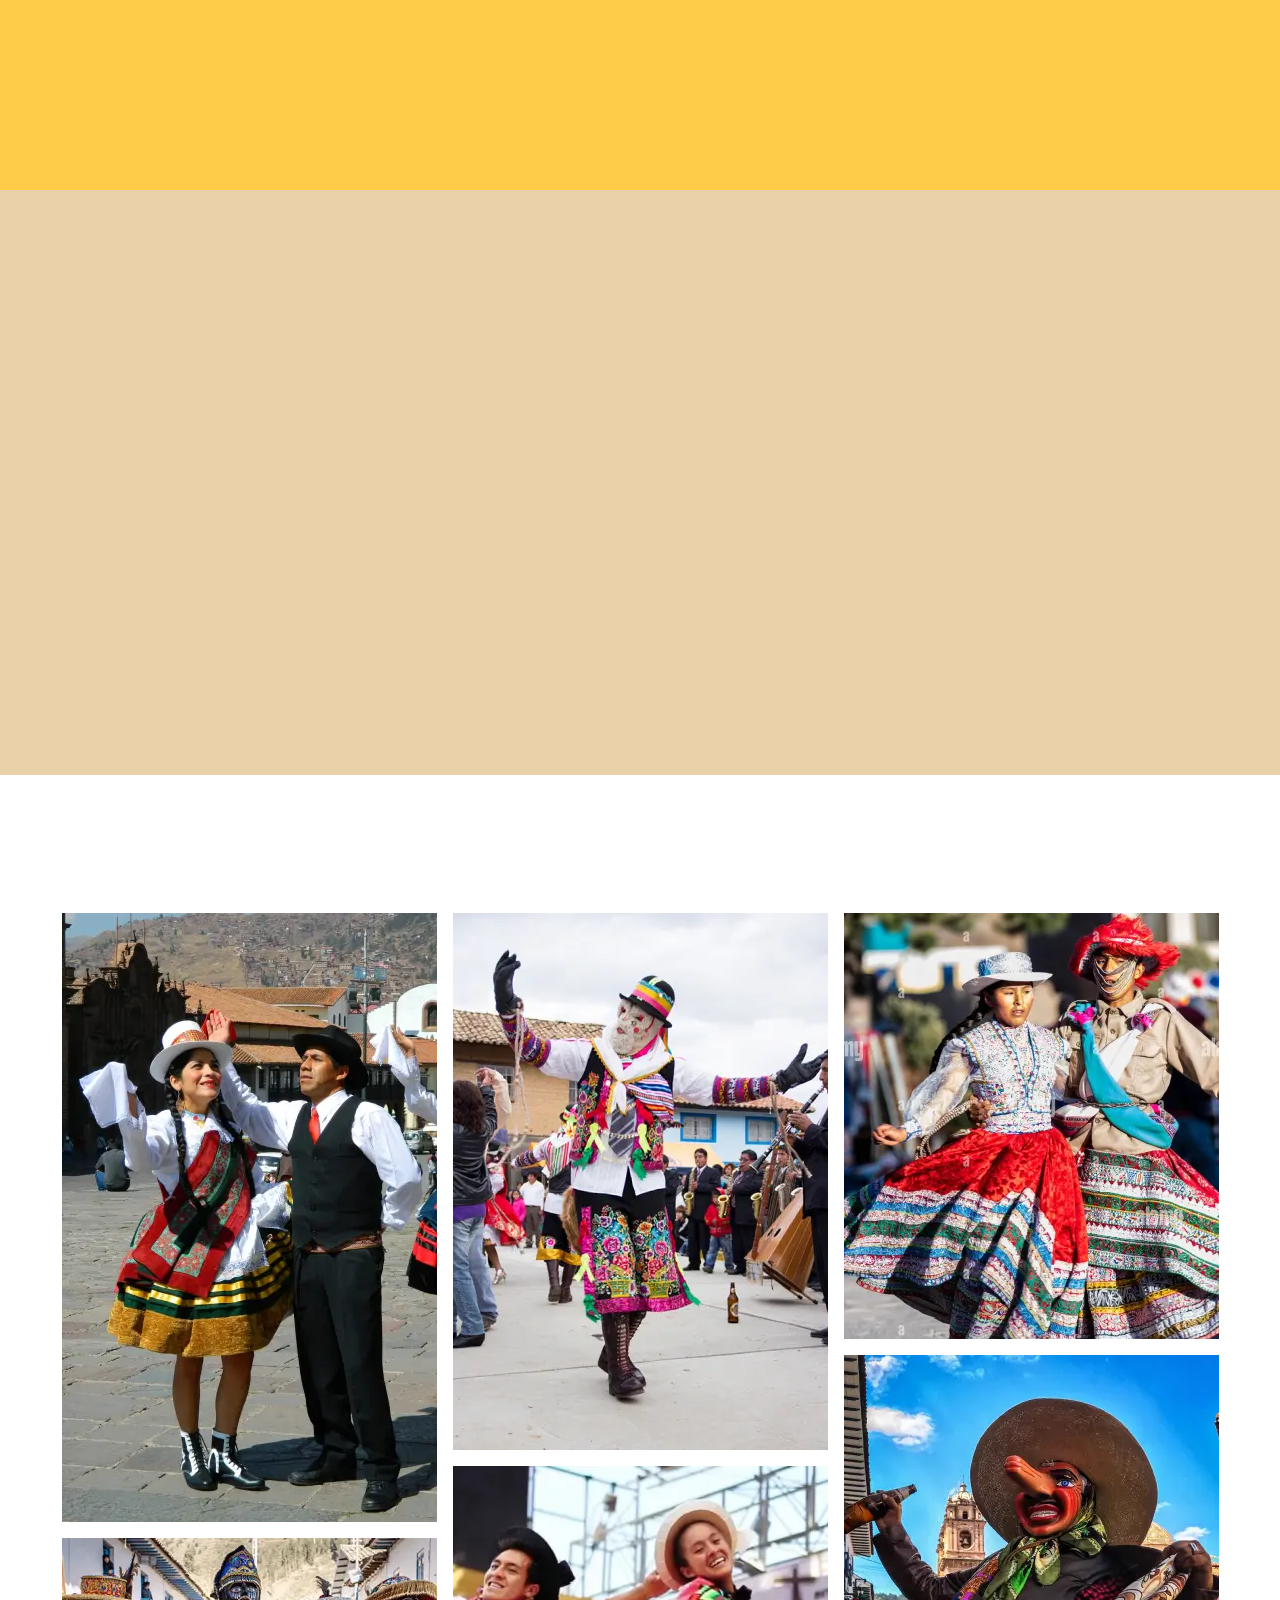
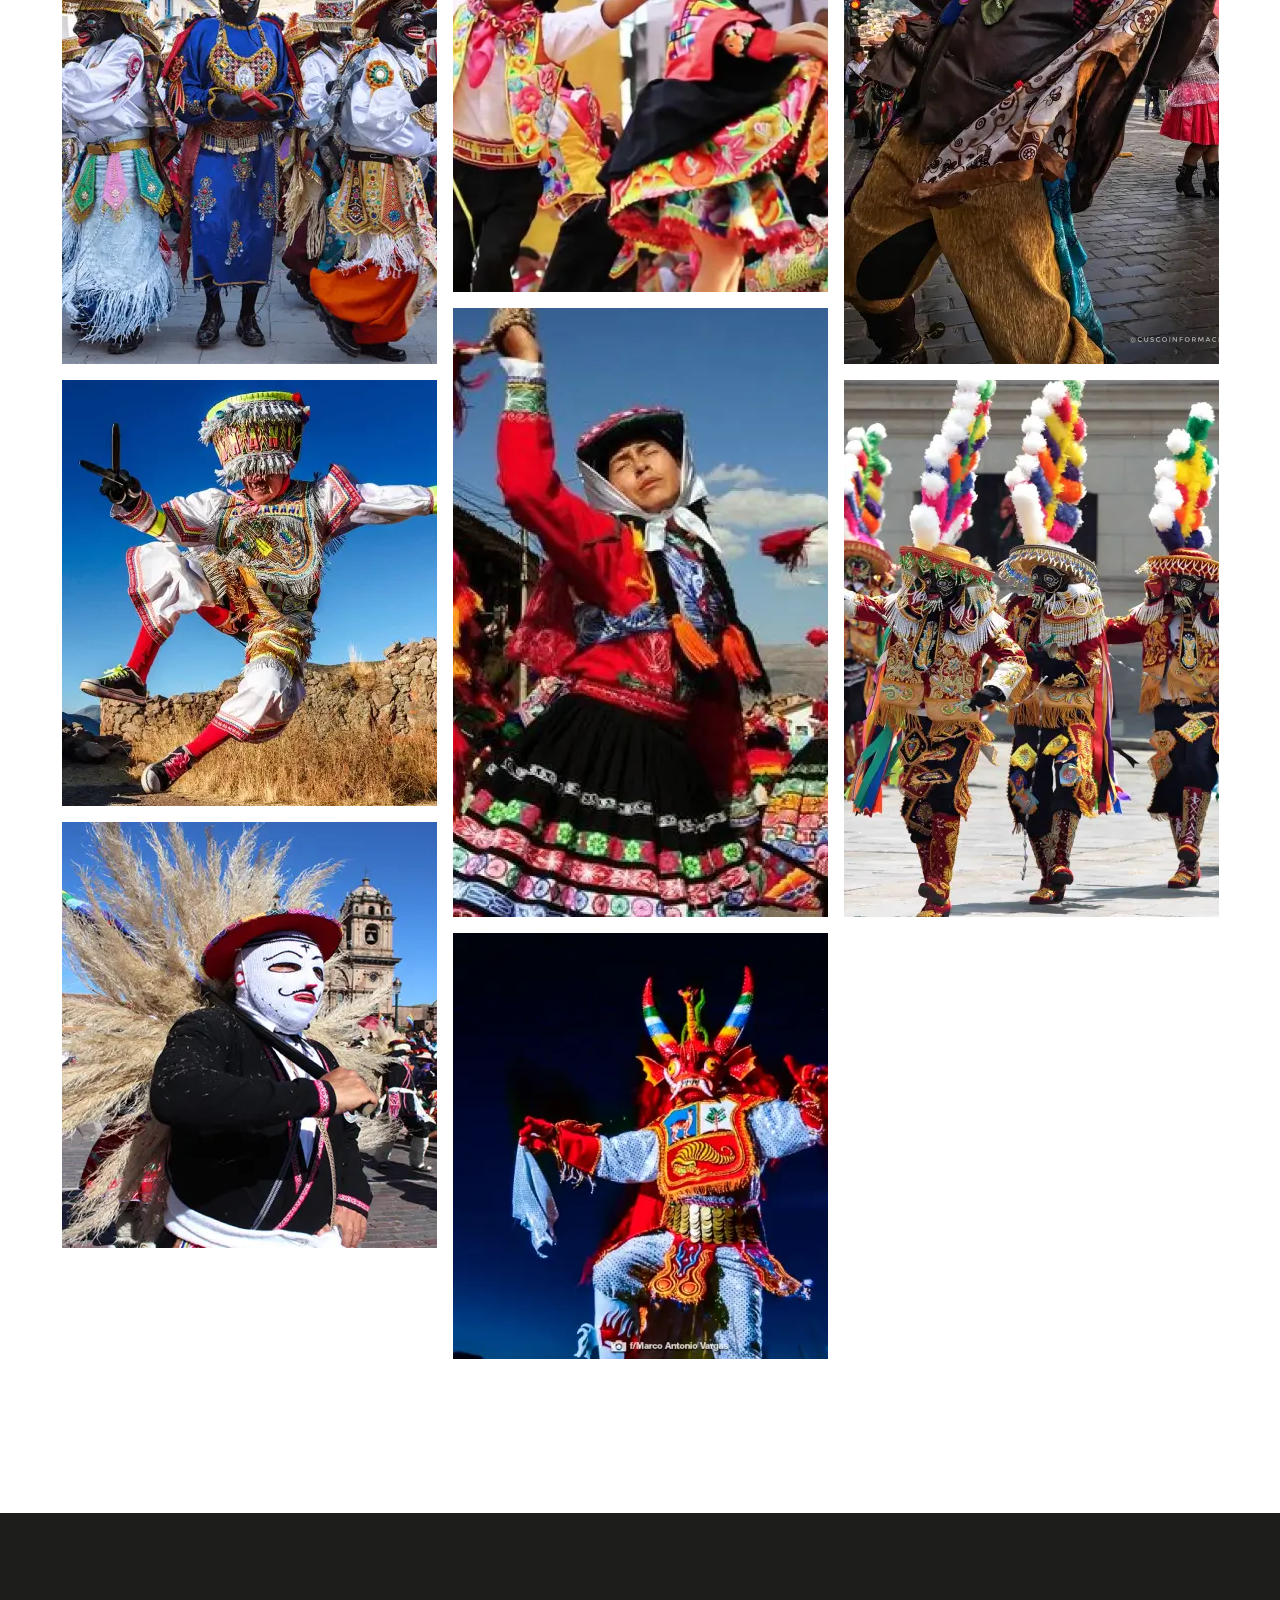
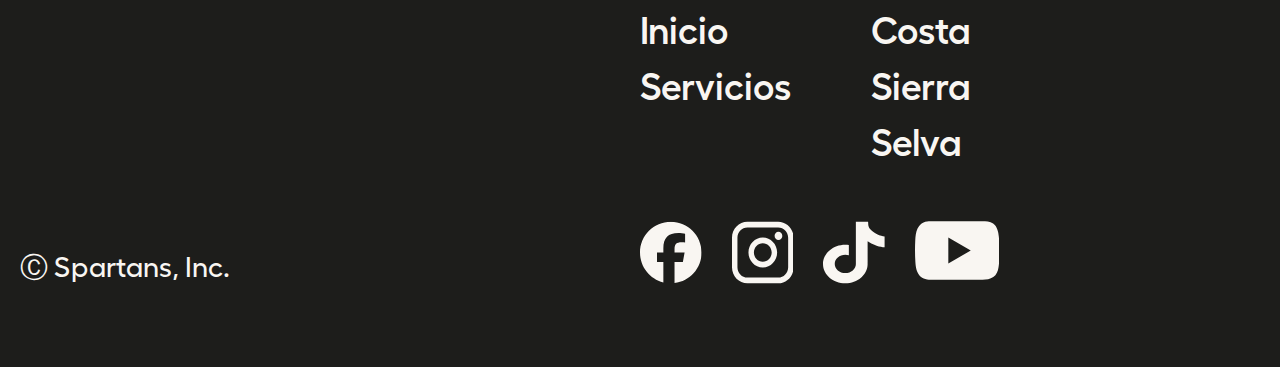
<file: sierra.html>
<!DOCTYPE html>
<html lang="en">

<head>
  <meta charset="UTF-8">
  <meta name="viewport" content="width=device-width, initial-scale=1.0">
  <title>Ritmos el Alma</title>
  <link rel="stylesheet" href="./css/style.css">
  <link rel="stylesheet" href="./css/utilities.css">
  <link rel="stylesheet" href="./css/reset.css">
  <link rel="stylesheet" href="./css/galeria.css">
  <link rel="stylesheet" href="./css/fonts.css"">
</head>

<body>
  <header class=" header background" aria-label="Header">
  <div class="header__wrapper wrapper">
    <a href="index.html">
      <img src="./assets/images/logo2.svg" alt="Ritmos del Alma" class="logo">
    </a>
    <label class="hamburger" for="toggle" aria-labelledby="open-nav-label">
      <div class="container__lines">
        <span class="hamburger__line"></span>
        <span class="hamburger__line"></span>
        <span class="hamburger__line"></span>
      </div>
      <span id="open-nav-label" hidden>open navigation menu</span>
    </label>
    <input class="visually-hidden" type="checkbox" name="check" id="toggle">
    <nav class="header__nav wrapper">
      <ul class="header__ul" role='list'>
        <li class="title">
          <a href="index.html" class="header__a">Inicio</a>
        </li>
        <li class="title">
          <a href="costa.html" class="header__a">Costa</a>
        </li>
        <li class="title">
          <a href="sierra.html" class="header__a">Sierra</a>
        </li>
        <li class="title">
          <a href="selva.html" class="header__a">Selva</a>
        </li>
        <li class="title">
          <a href="servicios.html" class="header__a">Servicios</a>
        </li>
      </ul>
      <div class="header__socials">
        <div class="header__icons">
          <a href="" class="header__icons--link">
            <svg class="social__icon" width="65" height="65" viewBox="0 0 65 65" fill="none"
              xmlns="http://www.w3.org/2000/svg">
              <g clip-path="url(#clip0_126_202)">
                <path
                  d="M32.5022 0C14.5531 0 0.00219727 14.5509 0.00219727 32.5C0.00219727 47.7412 10.4958 60.5306 24.6515 64.0432V42.432H17.95V32.5H24.6515V28.2204C24.6515 17.1587 29.6578 12.0315 40.518 12.0315C42.5772 12.0315 46.1301 12.4358 47.5835 12.8388V21.8413C46.8165 21.7607 45.484 21.7204 43.8291 21.7204C38.5004 21.7204 36.4412 23.7393 36.4412 28.9874V32.5H47.057L45.2331 42.432H36.4412V64.7621C52.5339 62.8186 65.0035 49.1166 65.0035 32.5C65.0022 14.5509 50.4513 0 32.5022 0Z"
                  fill="#18514B" />
              </g>
              <defs>
                <clipPath id="clip0_126_202">
                  <rect width="65" height="65" fill="white" transform="translate(0.00219727)" />
                </clipPath>
              </defs>
            </svg>
          </a>
          <a href="" class="header__icons--link">
            <svg class="social__icon" width="65" height="65" viewBox="0 0 65 65" fill="none"
              xmlns="http://www.w3.org/2000/svg">
              <path
                d="M48.7357 0H16.2687C7.29917 0 0.00219727 7.6211 0.00219727 16.9891V48.0109C0.00219727 57.3789 7.29917 65 16.2687 65H48.7357C57.7052 65 65.0022 57.3789 65.0022 48.0109V16.9891C65.0022 7.6211 57.7052 0 48.7357 0ZM5.74052 16.9891C5.74052 10.9268 10.4642 5.99316 16.2687 5.99316H48.7357C54.5401 5.99316 59.2639 10.9268 59.2639 16.9891V48.0109C59.2639 54.0732 54.5401 59.0068 48.7357 59.0068H16.2687C10.4642 59.0068 5.74052 54.0732 5.74052 48.0109V16.9891Z"
                fill="#18514B" />
              <path
                d="M32.5022 48.2989C40.8432 48.2989 47.6329 41.2115 47.6329 32.4962C47.6329 23.7809 40.8469 16.6935 32.5022 16.6935C24.1576 16.6935 17.3716 23.7809 17.3716 32.4962C17.3716 41.2115 24.1576 48.2989 32.5022 48.2989ZM32.5022 22.6905C37.6818 22.6905 41.8946 27.0904 41.8946 32.5C41.8946 37.9097 37.6818 42.3096 32.5022 42.3096C27.3227 42.3096 23.1099 37.9097 23.1099 32.5C23.1099 27.0904 27.3227 22.6905 32.5022 22.6905Z"
                fill="#18514B" />
              <path
                d="M49.0335 19.2466C51.2796 19.2466 53.1103 17.3385 53.1103 14.9888C53.1103 12.6391 51.2833 10.731 49.0335 10.731C46.7838 10.731 44.9568 12.6391 44.9568 14.9888C44.9568 17.3385 46.7838 19.2466 49.0335 19.2466Z"
                fill="#18514B" />
            </svg>
          </a>
          <a href="" class="header__icons--link">
            <svg class="social__icon" width="65" height="65" viewBox="0 0 65 65" fill="none"
              xmlns="http://www.w3.org/2000/svg">
              <path
                d="M65.0022 15.7387V26.942C62.7423 26.7508 59.8058 26.306 56.5575 25.275C52.316 23.9281 49.1588 22.0866 47.0908 20.6607V43.3043L47.0381 43.2335C47.0717 43.6825 47.0908 44.1398 47.0908 44.6012C47.0908 55.8461 36.5302 65 23.5465 65C10.5628 65 0.00219727 55.8461 0.00219727 44.6012C0.00219727 33.3563 10.5628 24.1984 23.5465 24.1984C24.818 24.1984 26.0655 24.2856 27.2843 24.4561V35.4973C26.1135 35.1356 24.8564 34.9402 23.5465 34.9402C17.4001 34.9402 12.3957 39.2719 12.3957 44.6012C12.3957 49.9306 17.4001 54.2623 23.5465 54.2623C29.6929 54.2623 34.6973 49.9264 34.6973 44.6012C34.6973 44.4017 34.6925 44.2022 34.6781 44.0026V0H47.5994C47.6474 0.947812 47.6906 1.90398 47.7386 2.85179C47.825 4.71832 48.5926 6.51005 49.9313 7.9775C51.5003 9.70268 53.8178 11.7063 57.0709 13.3068C60.1177 14.7992 62.9774 15.4436 65.0022 15.747V15.7387Z"
                fill="#18514B" />
            </svg>
          </a>
          <a href="" class="header__icons--link">
            <svg class="social__icon--youtube" width="88" height="61" viewBox="0 0 88 61" fill="none"
              xmlns="http://www.w3.org/2000/svg">
              <path
                d="M87.2522 16.3524C86.7117 11.1655 85.5486 5.43168 81.2677 2.41841C77.9521 0.0816913 73.594 -0.00463646 69.5255 0.000161732C60.9252 0.00495993 52.3201 0.0145165 43.7198 0.0193147C35.4476 0.0289111 27.1755 0.0337327 18.9033 0.0433291C15.4477 0.0481273 12.0887 -0.220607 8.87926 1.26683C6.12349 2.54315 3.96617 4.97109 2.66792 7.67247C0.867738 11.4295 0.491312 15.6854 0.274132 19.8407C-0.126444 27.4074 -0.0830084 34.9934 0.394787 42.5553C0.747101 48.0733 1.63994 54.1718 5.93044 57.6889C9.7335 60.8029 15.1002 60.9564 20.0326 60.9612C35.6889 60.9756 51.35 60.99 67.0111 60.9996C69.0188 61.0044 71.1134 60.966 73.1597 60.7453C77.1847 60.3135 81.0215 59.1667 83.6084 56.2014C86.2194 53.2122 86.8903 49.0521 87.286 45.1127C88.2513 35.5547 88.2416 25.9056 87.2522 16.3524ZM34.6658 43.8988V17.1009L58.0054 30.4975L34.6658 43.8988Z"
                fill="#18514B" />
            </svg>
          </a>
        </div>
        <div class="header__contact">
          <a class="button" href="servicios.html#formulario">
            Contáctanos
          </a>
        </div>
      </div>
    </nav>
  </div>
  </header>

  <section class="sierra background">
    <div class="servicios__wrapper wrapper">
      <h2 class="title">Sierra</h2>
      <p class="paragraph">La sierra tiene una inmensa variedad de danzas tradicionales que varían según las costumbres
        de cada pueblo andino, llenas de misticismo y alegría.
      </p>
    </div>
  </section>

  <section class="masonry">
    <div class="masonry__wrapper wrapper image-gallery">
      <div class="column">
        <article class="image-item container__image">
          <img src="./assets/images/sierra 1.webp" alt="" />
          <h3>Carnaval Cusqueño</h3>
          <span>Fotografía: Franklin</span>
        </article>
        <article class="image-item container__image">
          <img src="./assets/images/sierra 2.webp" alt="" />
          <h3>Capac Negro</h3>
          <span>Fotografía: Franklin</span>
        </article>
        <article class="image-item container__image">
          <img src="./assets/images/sierra 3.webp" alt="" />
          <h3>Danza de tijeras</h3>
          <span>Fotografía: Franklin</span>
        </article>
        <article class="image-item container__image">
          <img src="./assets/images/sierra4.webp" alt="" />
          <h3>Sarge</h3>
          <span>Fotografía: Franklin</span>
        </article>
      </div>
      <div class="column">
        <article class="image-item container__image">
          <img src="./assets/images/sierra5.webp" alt="" />
          <h3>Tunantada</h3>
          <span>Fotografía: Franklin</span>
        </article>
        <article class="image-item container__image">
          <img src="./assets/images/sierra6.webp" alt="" />
          <h3>Huaylarsh</h3>
          <span>Fotografía: Franklin</span>
        </article>
        <article class="image-item container__image">
          <img src="./assets/images/sierra7.webp" alt="" />
          <h3>Tupay</h3>
          <span>Fotografía: Franklin</span>
        </article>
        <article class="image-item container__image columndoble">
          <img src="./assets/images/sierra11.webp" alt="" />
          <h3>Diablada</h3>
          <span>Fotografía: Franklin</span>
        </article>
      </div>
      <div class="column">
        <article class="image-item container__image">
          <img src="./assets/images/sierra8.webp" alt="" />
          <h3>Wititi</h3>
          <span>Fotografía: Franklin</span>
        </article>
        <article class="image-item container__image">
          <img src="./assets/images/sierra9.webp" alt="" />
          <h3>Majeño</h3>
          <span>Fotografía: Franklin</span>
        </article>
        <article class="image-item container__image">
          <img src="./assets/images/sierra10.webp" alt="" />
          <h3>Negritos de Huánuco</h3>
          <span>Fotografía: Franklin</span>
        </article>
      </div>
      <!--<div class="columndoble">
        <article class="image-item container__image">
          <img src="./assets/images/sierra-11.webp" alt="" />
        </article>
      </div>-->
  </section>

  <footer class="footer background">
    <div class="footer__wrapper wrapper">
      <div class="footer__servicios">
        <div class="footer__column">
          <a href="#" class="footer__logo">
            <img src="./assets/images/logo2.svg" alt="Ritmos del Alma" class="logo">
          </a>
        </div>
        <div class="footer__column">
          <ul class="footer__ul" role='list'>
            <li class="footer__li"><a class="footer__a" href="#">Inicio</a></li>
            <li class="footer__li"><a class="footer__a" href="#">Servicios</a></li>
          </ul>
          <ul class="footer__ul" role='list'>
            <li class="footer__li"><a class="footer__a" href="#">Costa</a></li>
            <li class="footer__li"><a class="footer__a" href="#">Sierra</a></li>
            <li class="footer__li"><a class="footer__a" href="#">Selva</a></li>
          </ul>
        </div>
      </div>
      <div class="footer__redes">
        <div class="footer__column">
          <p>Ⓒ Spartans, Inc.</p>
        </div>
        <div class="footer__column">
          <div class="footer__icons">
            <a href="" class="footer__icons--link">
              <svg class="social__icon" width="65" height="65" viewBox="0 0 65 65" fill="none"
                xmlns="http://www.w3.org/2000/svg">
                <g clip-path="url(#clip0_126_202)">
                  <path
                    d="M32.5022 0C14.5531 0 0.00219727 14.5509 0.00219727 32.5C0.00219727 47.7412 10.4958 60.5306 24.6515 64.0432V42.432H17.95V32.5H24.6515V28.2204C24.6515 17.1587 29.6578 12.0315 40.518 12.0315C42.5772 12.0315 46.1301 12.4358 47.5835 12.8388V21.8413C46.8165 21.7607 45.484 21.7204 43.8291 21.7204C38.5004 21.7204 36.4412 23.7393 36.4412 28.9874V32.5H47.057L45.2331 42.432H36.4412V64.7621C52.5339 62.8186 65.0035 49.1166 65.0035 32.5C65.0022 14.5509 50.4513 0 32.5022 0Z"
                    fill="#F9F6F2" />
                </g>
                <defs>
                  <clipPath id="clip0_126_202">
                    <rect width="65" height="65" fill="white" transform="translate(0.00219727)" />
                  </clipPath>
                </defs>
              </svg>
            </a>
            <a href="" class="footer__icons--link">
              <svg class="social__icon" width="65" height="65" viewBox="0 0 65 65" fill="none"
                xmlns="http://www.w3.org/2000/svg">
                <path
                  d="M48.7357 0H16.2687C7.29917 0 0.00219727 7.6211 0.00219727 16.9891V48.0109C0.00219727 57.3789 7.29917 65 16.2687 65H48.7357C57.7052 65 65.0022 57.3789 65.0022 48.0109V16.9891C65.0022 7.6211 57.7052 0 48.7357 0ZM5.74052 16.9891C5.74052 10.9268 10.4642 5.99316 16.2687 5.99316H48.7357C54.5401 5.99316 59.2639 10.9268 59.2639 16.9891V48.0109C59.2639 54.0732 54.5401 59.0068 48.7357 59.0068H16.2687C10.4642 59.0068 5.74052 54.0732 5.74052 48.0109V16.9891Z"
                  fill="#F9F6F2" />
                <path
                  d="M32.5022 48.2989C40.8432 48.2989 47.6329 41.2115 47.6329 32.4962C47.6329 23.7809 40.8469 16.6935 32.5022 16.6935C24.1576 16.6935 17.3716 23.7809 17.3716 32.4962C17.3716 41.2115 24.1576 48.2989 32.5022 48.2989ZM32.5022 22.6905C37.6818 22.6905 41.8946 27.0904 41.8946 32.5C41.8946 37.9097 37.6818 42.3096 32.5022 42.3096C27.3227 42.3096 23.1099 37.9097 23.1099 32.5C23.1099 27.0904 27.3227 22.6905 32.5022 22.6905Z"
                  fill="#F9F6F2" />
                <path
                  d="M49.0335 19.2466C51.2796 19.2466 53.1103 17.3385 53.1103 14.9888C53.1103 12.6391 51.2833 10.731 49.0335 10.731C46.7838 10.731 44.9568 12.6391 44.9568 14.9888C44.9568 17.3385 46.7838 19.2466 49.0335 19.2466Z"
                  fill="#F9F6F2" />
              </svg>
            </a>
            <a href="" class="footer__icons--link">
              <svg class="social__icon" width="65" height="65" viewBox="0 0 65 65" fill="none"
                xmlns="http://www.w3.org/2000/svg">
                <path
                  d="M65.0022 15.7387V26.942C62.7423 26.7508 59.8058 26.306 56.5575 25.275C52.316 23.9281 49.1588 22.0866 47.0908 20.6607V43.3043L47.0381 43.2335C47.0717 43.6825 47.0908 44.1398 47.0908 44.6012C47.0908 55.8461 36.5302 65 23.5465 65C10.5628 65 0.00219727 55.8461 0.00219727 44.6012C0.00219727 33.3563 10.5628 24.1984 23.5465 24.1984C24.818 24.1984 26.0655 24.2856 27.2843 24.4561V35.4973C26.1135 35.1356 24.8564 34.9402 23.5465 34.9402C17.4001 34.9402 12.3957 39.2719 12.3957 44.6012C12.3957 49.9306 17.4001 54.2623 23.5465 54.2623C29.6929 54.2623 34.6973 49.9264 34.6973 44.6012C34.6973 44.4017 34.6925 44.2022 34.6781 44.0026V0H47.5994C47.6474 0.947812 47.6906 1.90398 47.7386 2.85179C47.825 4.71832 48.5926 6.51005 49.9313 7.9775C51.5003 9.70268 53.8178 11.7063 57.0709 13.3068C60.1177 14.7992 62.9774 15.4436 65.0022 15.747V15.7387Z"
                  fill="#F9F6F2" />
              </svg>
            </a>
            <a href="" class="footer__icons--link">
              <svg class="social__icon--youtube" width="88" height="61" viewBox="0 0 88 61" fill="none"
                xmlns="http://www.w3.org/2000/svg">
                <path
                  d="M87.2522 16.3524C86.7117 11.1655 85.5486 5.43168 81.2677 2.41841C77.9521 0.0816913 73.594 -0.00463646 69.5255 0.000161732C60.9252 0.00495993 52.3201 0.0145165 43.7198 0.0193147C35.4476 0.0289111 27.1755 0.0337327 18.9033 0.0433291C15.4477 0.0481273 12.0887 -0.220607 8.87926 1.26683C6.12349 2.54315 3.96617 4.97109 2.66792 7.67247C0.867738 11.4295 0.491312 15.6854 0.274132 19.8407C-0.126444 27.4074 -0.0830084 34.9934 0.394787 42.5553C0.747101 48.0733 1.63994 54.1718 5.93044 57.6889C9.7335 60.8029 15.1002 60.9564 20.0326 60.9612C35.6889 60.9756 51.35 60.99 67.0111 60.9996C69.0188 61.0044 71.1134 60.966 73.1597 60.7453C77.1847 60.3135 81.0215 59.1667 83.6084 56.2014C86.2194 53.2122 86.8903 49.0521 87.286 45.1127C88.2513 35.5547 88.2416 25.9056 87.2522 16.3524ZM34.6658 43.8988V17.1009L58.0054 30.4975L34.6658 43.8988Z"
                  fill="#F9F6F2" />
              </svg>
            </a>
          </div>
        </div>
      </div>
    </div>
  </footer>
  </body>

</html>
</file>
<file: css/style.css>
:root {
  /**** COLORS ****/
  --cl-green: #18514B;
  --cl-white: #F9F6F2;
  --cl-black: #1D1D1B;
  --cl-yellow: #FFCC4A;
  --cl-yellow-200: #ffebb7;
  --cl-rose: #FFE4D8;
  --cl-brown: #EBD1AA;

  /**** COLORS FROM THE PAGE ****/
  --cl-primary: var(--cl-green);
  --cl-secondary: var(--cl-yellow);
  --cl-white-base: var(--cl-white);
  --cl-black-base: var(--cl-black);
  --cl-yellow-nav: var(--cl-yellow-200);
  --cl-rose-base: var(--cl-rose);
  --cl-brown-base: var(--cl-brown);
  --cl-secondary-soft: #ddd0be;
  --cl-primary-soft: #74d6cc;

  /**** SIZE FONTS ****/
  /* Step 0: 36px → 70px */
  --size-title: clamp(2.25rem, 1.1197rem + 3.617cqi, 4.375rem);
  --size-btn: clamp(1.5rem, 0.9681rem + 1.7021vi, 2.5rem);
  --size-prgh: clamp(1.5rem, 0.8019rem + 2.234vi, 2.8125rem);
  --size-inc: clamp(1.125rem, 0.7261rem + 1.2766vi, 1.875rem);
  --size-test: clamp(1.125rem, 0.7926rem + 1.0638vi, 1.75rem);
  --size-test-sm: clamp(1rem, 0.734rem + 0.8511vi, 1.5rem);

  /**** ESPACIADOS ****/
  --padding-height: clamp(5rem, 2.6729rem + 7.4468vi, 9.375rem);
  --padding-end: clamp(5rem, 1.0106rem + 12.766vi, 12.5rem);
  --padding-height-small: clamp(3.125rem, 2.1277rem + 3.1915vi, 5rem);
  --gap--title: clamp(1.5625rem, 0.7314rem + 2.6596vi, 3.125rem);
  --gap--normal: clamp(1.25rem, 0.2527rem + 3.1915vi, 3.125rem);
}

::-webkit-scrollbar {
  width: 10px;
  background-color: transparent;
  cursor: pointer;
}

::-webkit-scrollbar-thumb {
  background-color: var(--cl-primary);
  border-radius: 5px;
}

/**** HEADER ****/
.header {
  padding-block: 1.875rem;
}
.header.background {
  --bg : var(--cl-secondary);
}
.header__wrapper {
  display: flex;
  justify-content: space-between;
  align-items: center;
}
.header .logo {
  margin-inline-start: -1rem;
}
.logo {
  transform: translateX(-200px);
  opacity: 0;
  animation: fade 1s ease forwards;
}
.container__lines {
  width: 100%;
  max-width: clamp(1.875rem, 1.2101rem + 2.1277vi, 3.125rem);
  height: clamp(1.25rem, 1.0838rem + 0.5319vi, 1.5625rem);
  display: flex;
  justify-content: space-between;
  flex-flow: column nowrap;
}
.hamburger {
  --radio: clamp(5rem, 3.0053rem + 6.383vi, 8.75rem);
  width: var(--radio);
  height: var(--radio);
  background-color: var(--cl-yellow-nav);
  border-radius: 50%;
  border: 2px solid var(--cl-black-base);

  transform: translateX(200px);
  opacity: 0;
  animation: fade 1s ease forwards;

  display: flex;
  align-items: center;
  justify-content: center;
  flex-flow: column nowrap;
  gap: clamp(0.3125rem, 0.246rem + 0.2128vi, 0.4375rem);
  position: relative;
  cursor: pointer;
  z-index: 5;
}
.hamburger__line {
  /* width: clamp(1.875rem, 1.2101rem + 2.1277vi, 3.125rem); */
  height: 4px;
  background-color: var(--cl-black-base);
  transition: transform 350ms ease;
}
.header__nav {
  position: absolute;
  top: 0;
  right: 0;
  background-color: var(--cl-secondary);
  height: 100%;
  width: 100%;
  z-index: 0;

  display: grid;
  grid-template-columns: minmax(0,1fr) clamp(17.5rem, 6.5957rem + 34.8936vi, 38rem);

  clip-path: circle(0.3% at 100% 0);
  transition: clip-path 600ms ease;
}
body:has(#toggle:checked) .header__nav {
  clip-path: circle(141.2% at 100% 0);
  z-index: 4;
  transition: clip-path 600ms ease;
}
body:has(#toggle:checked) {
  overflow: hidden;
}
.header__ul {
  display: flex;
  flex-flow: column nowrap;
  align-self: flex-end;
  gap: clamp(1.25rem, 0.7513rem + 1.5957vi, 2.1875rem);
  padding-block: 6.25rem;
  padding-left: 0;
  margin-bottom: 0;
}
.header__a {
  display: inline-block;
  color: var(--cl-primary);
  opacity: 0;
  transform: translate3d(-10px,10px,0);
  transition: color 350ms ease;

  &:hover {
    color: var(--cl-black-base);
  }
}
body:has(#toggle:checked) .header__ul .title:nth-child(1) .header__a {
  animation: fade 500ms ease 200ms forwards;
}
body:has(#toggle:checked) .header__ul .title:nth-child(2) .header__a {
  animation: fade 500ms ease 400ms forwards;
}
body:has(#toggle:checked) .header__ul .title:nth-child(3) .header__a {
  animation: fade 500ms ease 600ms forwards;
}
body:has(#toggle:checked) .header__ul .title:nth-child(4) .header__a {
  animation: fade 500ms ease 800ms forwards;
}
body:has(#toggle:checked) .header__ul .title:nth-child(5) .header__a {
  animation: fade 500ms ease 1000ms forwards;
}
.header__socials {
  height: 100%;
  display: flex;
  flex-direction: column;
  justify-content: flex-end;
  padding-block: 6.25rem;
  padding-inline-start: 2.5rem;
}
.header__icons {
  display: flex;
  justify-content: flex-start;
  align-items: center;
  gap: 1.875rem;
  padding-block-end: 1.5rem;
}
.social__icon path,
.social__icon--youtube path {
  transition: fill 350ms ease;
}
.header__icons--link {
  display: inline-block;
  opacity: 0;
  transform: translate3d(10px,-10px,0);
  &:hover .social__icon path, &:hover .social__icon--youtube path{
    fill: var(--cl-black-base);
  }
}
.header .title {
  text-align: left;
}
body:has(#toggle:checked) .header__socials {
  border-left: 2px solid var(--cl-primary);
  animation: fade 500ms ease forwards;
}
body:has(#toggle:checked) .header__icons {
  border-bottom: 2px solid var(--cl-primary);
  animation: fade 500ms ease forwards;
}
body:has(#toggle:checked) .header__icons .header__icons--link:nth-child(1) {
  animation: fade 500ms ease 200ms forwards;
}
body:has(#toggle:checked) .header__icons .header__icons--link:nth-child(2) {
  animation: fade 500ms ease 400ms forwards;
}
body:has(#toggle:checked) .header__icons .header__icons--link:nth-child(3) {
  animation: fade 500ms ease 600ms forwards;
}
body:has(#toggle:checked) .header__icons .header__icons--link:nth-child(4) {
  animation: fade 500ms ease 800ms forwards;
}
.header__contact {
  margin-block-start: 1.5rem;
}
.header .button {
  opacity: 0;
  transform: translate3d(10px,10px,0);
}
body:has(#toggle:checked) .header .button {
  animation: fade 500ms ease 800ms forwards;
}
.social__icon--youtube {
  width: clamp(4.25rem, 3.5851rem + 2.1277vi, 5.5rem);
}
body:has(#toggle:checked) .hamburger__line:nth-child(1) {
  transform: translateY(clamp(0.5rem, 0.367rem + 0.4255vi, 0.75rem)) rotate(45deg);
}
body:has(#toggle:checked) .hamburger__line:nth-child(3) {
  transform: translateY(clamp(-0.5rem, 0.367rem + 0.4255vi, -0.75rem)) rotate(-45deg);
}
body:has(#toggle:checked) .hamburger__line:nth-child(2) {
  opacity: 0;
  transform: scale(0);
}

@media (width < 768px) {
  .header__nav {
    grid-template-columns: minmax(0,1fr);
    grid-template-rows: max-content;
    align-items: flex-start;
    gap: 3rem;
  }
  .header__ul {
    padding-block: 4.25rem 0;
  }
  .header__socials {
    justify-content: flex-start;
    padding-block: 0;
    padding-inline-start: 0;
    border-left: none;
  }
  .header__icons {
    gap: clamp(0.75rem, 0.1401rem + 3.6145vi, 1.875rem);
    border-bottom: none;
    padding-block-end: 0;
    padding-block-start: 2rem;
  }
  .header__ul {
    align-self: flex-start;
  }
  body:has(#toggle:checked) .header__socials {
    border-left: none;
    border-top: 2px solid var(--cl-primary);
  }
  body:has(#toggle:checked) .header__icons {
    border-bottom: none;
  }
}



/**** HERO ****/
.hero.background {
  --bg: var(--cl-secondary)
}
.hero__wrapper {
  display: flex;
  flex-flow: column nowrap;
  justify-content: center;
  align-items: center;
  gap: var(--gap--title);
  padding-block: var(--padding-height) var(--padding-end);
  animation: hide linear forwards;
  animation-timeline: view(block);
  animation-range: cover 60% exit 100vh;
}
.hero .title {
  --cl: var(--cl-primary);
  transform: translateY(-200px);
  opacity: 0;
  animation: fade 1s ease forwards;
}
.hero__image {
  transform: translateY(200px);
  opacity: 0;
  animation: fade 1s ease forwards;
}

/**** SERVICES ****/
.servicios__wrapper {
  display: flex;
  flex-flow: column nowrap;
  justify-content: center;
  align-items: center;
  gap: var(--gap--title);
  padding-block: var(--padding-height);
  opacity: 0;
  animation: reveal linear forwards;
  animation-timeline: view(block);
  animation-range: cover 10% exit -40%;
}



/**** REGIONS SLIDER ****/
.regiones__slider.background {
  --bg: var(--cl-primary);
}
.regiones__wrapper {
  padding-block: var(--padding-height);
}
.region-carousel {
  display: grid;
  grid-template-columns: 1fr 10%;
  align-items: center;
  gap: 2rem;
}
#carouselExampleCaptions .carousel-indicators {
  position: static;
  flex-direction: column;
  align-items: center;
  margin: 0;
}
#carouselExampleCaptions .carousel-indicators [data-bs-target]{
  height: 30px;
  border-radius: 50%;
  background-color: var(--cl-secondary);
}
@media (width <= 500px) {
  .region-carousel {
    grid-template-columns: minmax(0,1fr);
    gap: 0.5rem;
  }
  #carouselExampleCaptions .carousel-indicators {
    flex-direction: row;
    gap: 1.5rem;
  }
}



/**** ALLIES ****/
.aliados__wrapper {
  display: flex;
  flex-flow: column nowrap;
  justify-content: center;
  align-items: center;
  gap: var(--gap--title);
  padding-block: var(--padding-height);
  animation: reveal linear forwards;
  animation-timeline: view(block);
  animation-range: cover 10% exit -70%;
}
.logos__wrapper {
  width: 100%;
  display: flex;
  flex-wrap: wrap;
  justify-content: space-between;
  align-items: center;
  gap: 1.5rem;
  margin-block-start: 2rem;
  & img {
    flex-basis: 120px;
  }
}

@media (width <= 768px) {
  .logos__wrapper {
    justify-content: flex-start;
  }
}

@media (width <= 627px) {
  .logos__wrapper {
    flex-wrap: nowrap;
    overflow-x: scroll;
    gap: 2rem;
    &::-webkit-scrollbar {
      display: none;
    }
  }
}



/**** TESTIMONIALS ****/
.testimonials .carousel {
  display: flex;
}
.testimonials.background {
  --bg: var(--cl-rose-base);
}
.testimonials__wrapper {
  padding-block: var(--padding-height);
}
.testimonial__text {
  display: flex;
  align-items: center;
  gap: var(--gap--normal);
  & img {
    width: 50%;
  }
}
.testimonial__colum {
  display: flex;
  flex-flow: column nowrap;
  gap: 1rem;
  flex: 1;
  & p {
    font-size: var(--size-test);
    text-wrap: balance;
  }
  & small {
    font-size: var(--size-test-sm);
    font-weight: 700;
  }
}
.carousel-fade {
  display: flex;
}
.carousel-control-prev, .carousel-control-next {
  position: static;
  width: 6%;
}
.carousel-control-prev-icon, .carousel-control-next-icon {
  filter: invert(1);
}

@media (width < 768px) {
  .testimonial__text {
    flex-direction: column;
  }
  .testimonial__text {
    & img {
      width: 100%;
    }
  }
}


/**** FOOTER ****/
.footer {
  color: var(--cl-white-base);
}
.footer.background {
  --bg: var(--cl-black-base);
}
.footer__logo {
  filter: invert(1) contrast(3);
}
.footer__wrapper {
  display: flex;
  flex-flow: column nowrap;
  gap: 3rem;
  padding-block: var(--padding-height-small);
}
.footer__servicios, .footer__redes {
  display: flex;
  justify-content: space-between;
}
.footer__column {
  flex: 1;
  display: flex;
  gap: 80px;
}
.footer__ul {
  padding: 0;
  margin-bottom: 0;
}
.footer__li {
  font-weight: 600;
  font-size: var(--size-btn);
}
.footer__icons {
  display: flex;
  gap: 1.875rem;
}
.footer__a {
  transition: color 350ms ease;
  &:hover {
    color: var(--cl-secondary) !important;
  }
}
.footer__icons--link {
  &:hover .social__icon path, &:hover .social__icon--youtube path{
    fill: var(--cl-secondary);
  }
}
.footer .logo {
  --width: clamp(15.625rem, 11.7686rem + 12.3404vi, 22.875rem);
  margin-inline-start: -1rem;
}

.footer__column p {
  font-weight: 500;
  font-size: var(--size-inc);
}

@media (width < 600px) {
  .footer__servicios, .footer__redes, .footer__column {
    flex-flow: column nowrap;
  }
  .footer__column {
    gap: 0.5rem;
  }
  .footer__servicios, .footer__redes, .footer__wrapper {
    gap: 2rem;
  }
  .footer__ul {
    display: flex;
    flex-direction: column;
    gap: 0.5rem;
  }
  .footer__redes {
    flex-direction: column-reverse;
  }
  .footer__icons {
    gap: 1rem;
  }
}




/**** PAQUETES ****/
.paquetes__wrapper {
  display: grid;
  grid-template-columns: minmax(1.25rem,1fr) minmax(0,45rem) minmax(0,45rem) minmax(1.25rem,1fr);
  background: linear-gradient(to right,  var(--cl-black-base) 50%, var(--cl-secondary) 50%);
}
.text {
  grid-column: 2/ 3;
  padding-inline-end: 2rem;
}
.imagen {
  grid-column: 3 / 4;
  padding-inline-start: 2rem;
}
.imagen, .text {
  display: flex;
  flex-flow: column nowrap;
  align-items: center;
  justify-content: center;
  background-color: var(--cl-secondary);
  padding-block: var(--padding-height);
}
.text {
  background-color: var(--cl-black-base);
  gap: var(--gap--normal);
}
.imagen {
  background-color: var(--cl-secondary);

  & img {
    height: 100%;
  }
}
.row {
  position: relative;
  cursor: pointer;
  &:hover h2{
    color: var(--cl-primary-soft);
  }
  &:hover p{
    color: var(--cl-secondary-soft);
  }
}
.row h2{
  color: var(--cl-secondary);
  font-size: var(--size-btn);
  font-weight: 600;
  margin: 0;
}
.row p{
  color: var(--cl-white-base);
  font-size: var(--size-test-sm);
  font-weight: 500;
  line-height: 1.4;
}
.alianzas {
  margin-block-end: 2rem;
}
.alianzas .paquetes__wrapper {
  background: linear-gradient(to right, var(--cl-secondary) 50%, var(--cl-black-base) 50% );
}
.alianzas .text {
  grid-column: 3/ 4;
  padding-inline-start: clamp(2rem, -3.1852rem + 11.8519vi, 6rem);
}
.alianzas .imagen {
  grid-column: 2 / 3;
  padding-inline-end: 2rem;
}

.paq-ocult2, .paq-ocult3, .paq-ocult1 {
  height: 100%;
  display: none;
  animation: fade-paq 500ms ease;
}

.alianza-ocult1, .alianza-ocult2, .alianza-ocult3 {
  height: 100%;
  display: none;
  animation: fade-ali 500ms ease;
}

body:has(#paquete1:checked) .paq-ocult1{
  display: block;
}
body:has(#paquete2:checked) .paq-ocult2{
  display: block;
}
body:has(#paquete3:checked) .paq-ocult3{
  display: block;
}

body:has(#alianza1:checked) .alianza-ocult1{
  display: block;
}
body:has(#alianza2:checked) .alianza-ocult2{
  display: block;
}
body:has(#alianza3:checked) .alianza-ocult3{
  display: block;
}

@media (width < 678px) {
  .paquetes__wrapper {
    grid-template-columns: minmax(0,1fr);
  }
  .imagen, .text, .alianzas .text, .alianzas .imagen {
    grid-column: auto;
    padding-inline: 1.25rem;
  }
  .alianzas .imagen {
    grid-row: 2;
  }
}


/**** COSTA ****/
.costa .servicios__wrapper{
  animation: hide linear forwards;
  animation-timeline: view(block);
  animation-range: contain 65% exit 100vh;
}
.costa.background {
  --bg: var(--cl-secondary)
}
@media (width <= 1024px) {
  .costa .servicios__wrapper{
    animation: none;
    opacity: 1;
    scale: 1;
  }
}


/**** SIERRA ****/
.sierra.background {
  --bg: var(--cl-brown-base)
}



/**** SELVA ****/
.selva.background {
  --bg: var(--cl-primary)
}
.selva .title {
  --cl: var(--cl-white-base)
}
.selva .paragraph {
  --cl: var(--cl-white-base)
}



/**** CONTACT ****/
.form {
  margin: 5em 0;
}

.form__wrapper {
  padding: 3em 0;
}

.form__wrapper form {
  display: grid;
  grid-template-columns: 1fr;
  gap: 2rem;
}

.form__group label {
  font-size: 1.6rem;
  font-weight: 600;
  color: var(--cl-primary);
}

.form__group input, .form__group textarea, .form__group select {
  width: 100%;
  border: none;
  background-color: var(--cl-secondary);
  color: var(--cl-primary);

  font-size: 1.4rem;
  font-weight: 600;
  padding: 1.2em;
  margin-top: .5em;
}

.form__group textarea {
  resize: vertical;
}

.form__wrapper button {
  width: max-content;

}

@media only screen and (min-width: 768px) {

  .form__wrapper {
    padding: 5em 0;
  }

  .form__wrapper form {
    grid-template-columns: 1fr 1fr;
  }

  .form__group-full {
    grid-column: 1/3;
  }

  .form__group input, .form__group textarea, .form__group select {
    font-size: 1.8rem;
    padding: 1em;
    margin-top: .8em;
  }

}




/**** ANIMATIONS ****/
@keyframes fade {
  from {
    opacity: 0;
  }
  to {
    opacity: 1;
    transform: translate3d(0,0,0);
  }
}

@keyframes fade-paq {
  from {
    display: none;
    opacity: 0;
    transform: translate(50px, -50px);
  }
  to {
    display: block;
    opacity: 1;
    transform: translate(0px, 0px);
  }
}

@keyframes fade-ali {
  from {
    display: none;
    opacity: 0;
    transform: translate(-50px, -50px);
  }
  to {
    display: block;
    opacity: 1;
    transform: translate(0px, 0px);
  }
}

@keyframes hide {
  from {
    opacity: 1;
    scale: 1;
  }
  to {
    opacity: 0;
    scale: 0;
  }
}

@keyframes reveal {
  from {
    opacity: 0;
    scale: 0;
  }
  to {
    opacity: 1;
    scale: 1;
  }
}
</file>
<file: css/utilities.css>
.wrapper {
  --boxed-size: 90rem;
  --boxed: max(calc((100vw - var(--boxed-size)) / 2), 1.25rem);
  padding-inline: var(--boxed) !important;
}


/**** Button default ****/
.button {
  display: inline-block;
  background-color: var(--bg-btn, var(--cl-green));
  color: var(--cl-btn, var(--cl-white-base));
  line-height: 1;
  font-size: var(--size-btn);
  font-weight: 600;
  padding-block: 0.5rem 0.85rem;
  padding-inline: 1.5rem;
  transition: background-color 250ms ease;

  &:hover {
    background-color: var(--bg-hover, var(--cl-black-base));
    color: var(--cl-hover, var(--cl-white-base));
  }
}


/**** Hide element ****/
.visually-hidden {
  position: absolute;
  width: 1px;
  height: 1px;
  overflow: hidden;
  clip: rect(0, 0, 0, 0);
}

.logo {
  width: var(--width, clamp(11.25rem, 5.0665rem + 19.7872vi, 22.875rem));
}

.social__icon {
  width: clamp(2.8125rem, 2.1476rem + 2.1277vi, 4.0625rem);
}

.background {
  background-color: var(--bg, transparent);
}

.title {
  font-size: var(--size-title);
  color: var(--cl, var(--cl-black-base));
  font-weight: 600;
  text-align: center;
  text-wrap: pretty;
  line-height: 1.2;
  margin: 0;
}

.paragraph {
  color: var(--cl, var(--color-black-base));
  font-size: var(--size-prgh);
  font-weight: 500;
  text-align: center;
  text-wrap: balance;
  width: 95%;
  margin: 0;
}

.highlight {
  color: var(--cl, var(--cl-primary));
}
</file>
<file: css/fonts.css>
@font-face {
  font-family: 'Fellix';
  src: url('../fonts/Fellix-Bold.woff2') format('woff2'),
      url('../fonts/Fellix-Bold.woff') format('woff'),
      url('../fonts/Fellix-Bold.ttf') format('truetype');
  font-weight: bold;
  font-style: normal;
  font-display: swap;
}

@font-face {
  font-family: 'Fellix';
  src: url('../fonts/Fellix-Medium.woff2') format('woff2'),
      url('../fonts/Fellix-Medium.woff') format('woff'),
      url('../fonts/Fellix-Medium.ttf') format('truetype');
  font-weight: 500;
  font-style: normal;
  font-display: swap;
}

@font-face {
  font-family: 'Fellix';
  src: url('../fonts/Fellix-Light.woff2') format('woff2'),
      url('../fonts/Fellix-Light.woff') format('woff'),
      url('../fonts/Fellix-Light.ttf') format('truetype');
  font-weight: 300;
  font-style: normal;
  font-display: swap;
}

@font-face {
  font-family: 'Fellix';
  src: url('../fonts/Fellix-Regular.woff2') format('woff2'),
      url('../fonts/Fellix-Regular.woff') format('woff'),
      url('../fonts/Fellix-Regular.ttf') format('truetype');
  font-weight: normal;
  font-style: normal;
  font-display: swap;
}

@font-face {
  font-family: 'Fellix';
  src: url('../fonts/Fellix-SemiBold.woff2') format('woff2'),
      url('../fonts/Fellix-SemiBold.woff') format('woff'),
      url('../fonts/Fellix-SemiBold.ttf') format('truetype');
  font-weight: 600;
  font-style: normal;
  font-display: swap;
}
</file>
<file: css/galeria.css>
.masonry {
    padding-block: var(--padding-height);
}
.masonry__wrapper {
    display:grid;
    grid-template-columns: repeat(9,minmax(0,1fr)); 
    gap: 1rem;  
}
.container__image {
    position: relative;
    & img {
        width: 100%;
        height: 100%;
        object-fit: cover;
        transition: filter 350ms ease;
    }
    & h3 {
        position: absolute;
        color: #fff;
        top: 50%;
        left: 50%;
        font-size: 2rem;
        text-align: center;
        transform: translate(-50%,-50%);
        z-index: 5;
    }
    & span {
        position: absolute;
        color: #fff;
        bottom: 10%;
        left: 50%;
        font-size: 1.1rem;
        text-wrap: nowrap;
        transform: translate(-50%,50%);
        z-index: 5;
    }
    & h3, & span {
        opacity: 0;
        scale: 0;
        transform-origin: center center;
        transition: all ease 350ms;
    }
}
.container__image::after {
    position: absolute;
    content: "";
    width: 100%;
    height: 100%;
    top: 50%;
    left: 50%;
    transform: translate(-50%, -50%);
    clip-path: circle(0% at 50% 50%);
    background-color: rgb(0 0 0 / 0.75);
}
.container__image:hover::after{
    clip-path: circle(70.7% at 50% 50%);
    transition: clip-path 400ms ease;
}
.container__image:hover h3, .container__image:hover span{
    opacity: 1;
    scale: 1;
    transition-delay: 200ms;
}
.expan3 {
    grid-column: span 3;
}
.expan4 {
    grid-column: span 4;
}
.expan5 {
    grid-column: span 5;
}

.image-gallery{
    display: grid;
    grid-template-columns: repeat(3, minmax(0, 375px));
    justify-content: center;
    gap: 1rem;
}
.image-gallery .column > * {
    margin-block-end: 1rem;
}

@media (width < 1025px){
  .image-gallery{
    grid-template-columns: repeat(2, minmax(0, 375px));
  }
  .container__image span, .container__image h3 {
    position: static;
    color: var(--cl-black-base);
    transform: translate(0,0);
    opacity: 1;
    scale: 1;
    text-align: left;
  }
  .container__image h3 {
    margin-block-start: 0.5rem;
    font-size: 1.5rem;
  }
  .container__image span {
    font-size: 1.1rem;
  }
}

@media (width < 768px) {
    .masonry__wrapper {
        grid-template-columns: repeat(6,minmax(0,1fr)); 
    }
    .expan4, .expan5 {
        grid-column: span 3;
        margin-block-end: 6rem;
    }
    .image-gallery{
        grid-template-columns: repeat(2, minmax(0, 375px));
    }
    .expan3 {
        margin-block-end: 6rem;
    }
    .column:nth-child(3) {
        margin-top: -8rem;
    }
    .container__image::after {
        display: none;
    }
}
@media (width < 501px) {
    .masonry__wrapper {
        grid-template-columns: repeat(1,minmax(0,1fr)); 
    }
    .expan4, .expan5, .expan3 {
        grid-column: span 1;
    }
    .image-gallery{
        grid-template-columns: minmax(0, 375px);
        gap: 0;
    }
}
</file>
